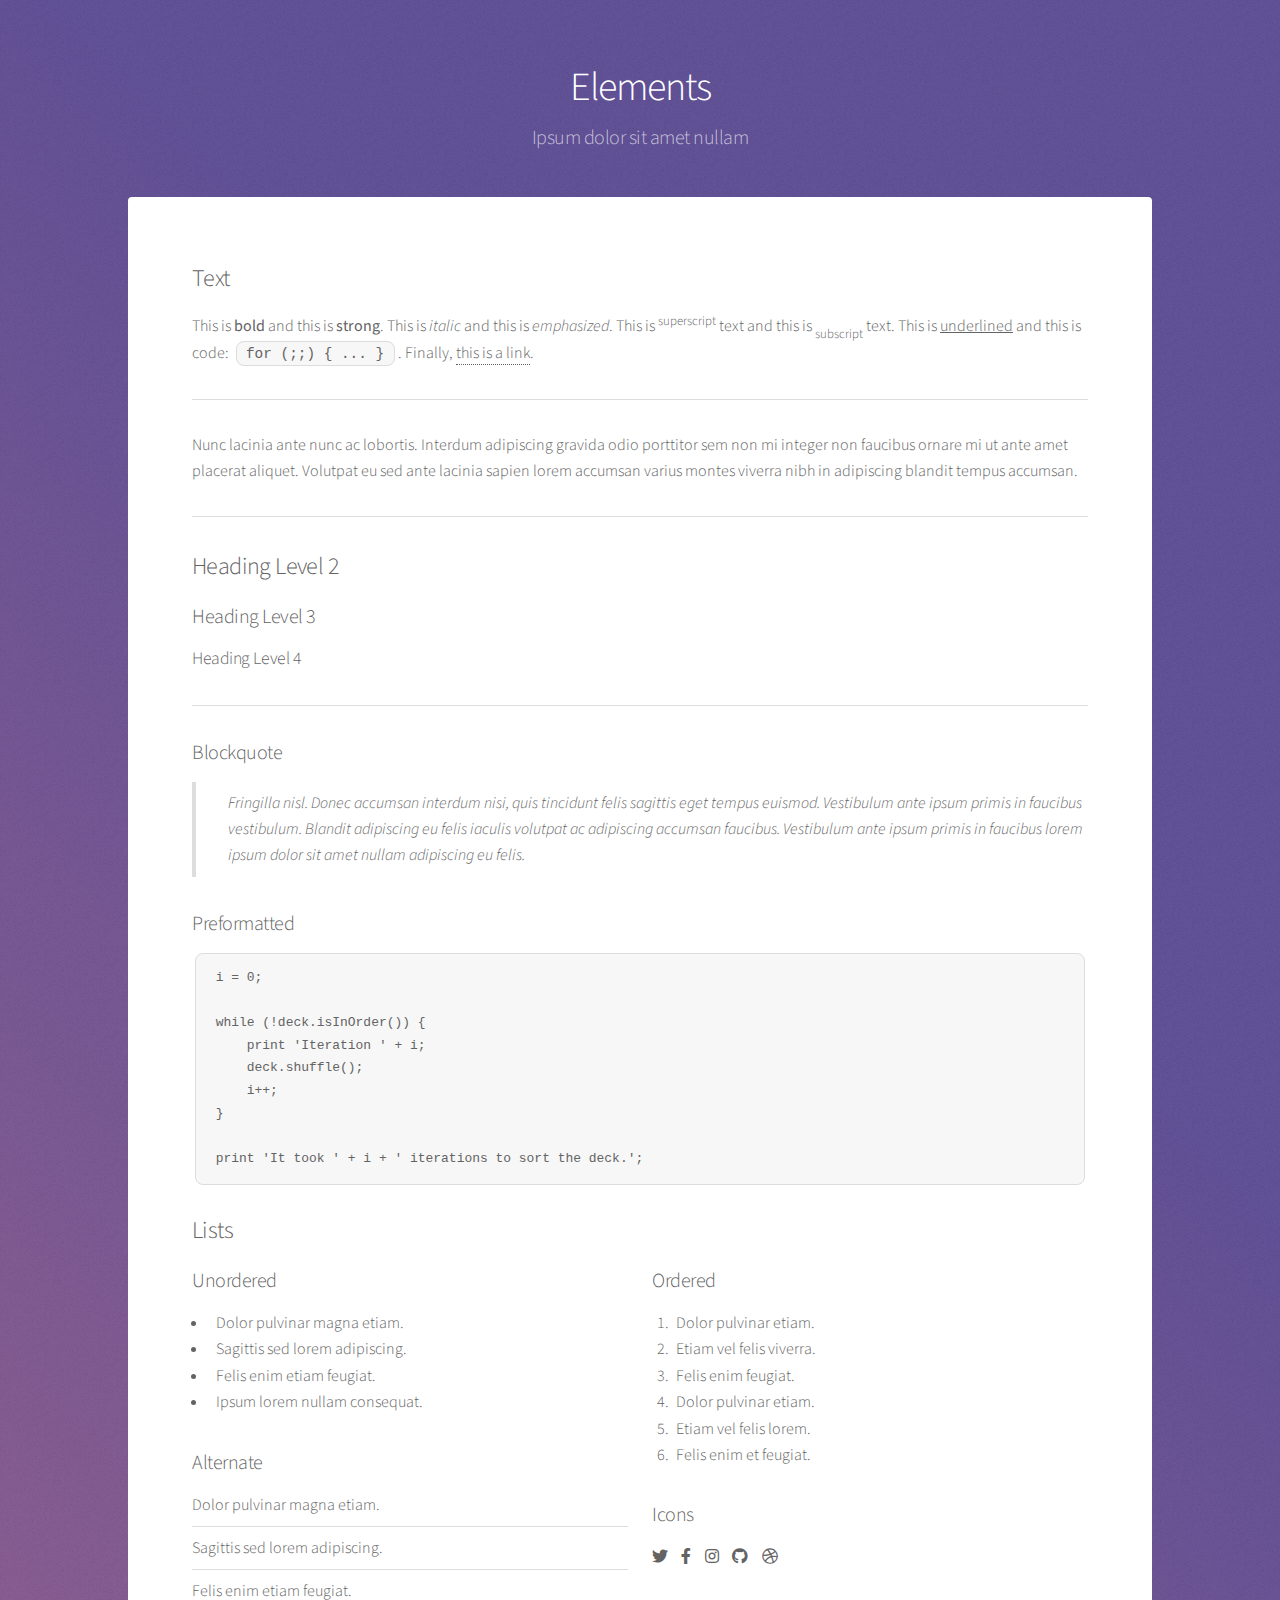
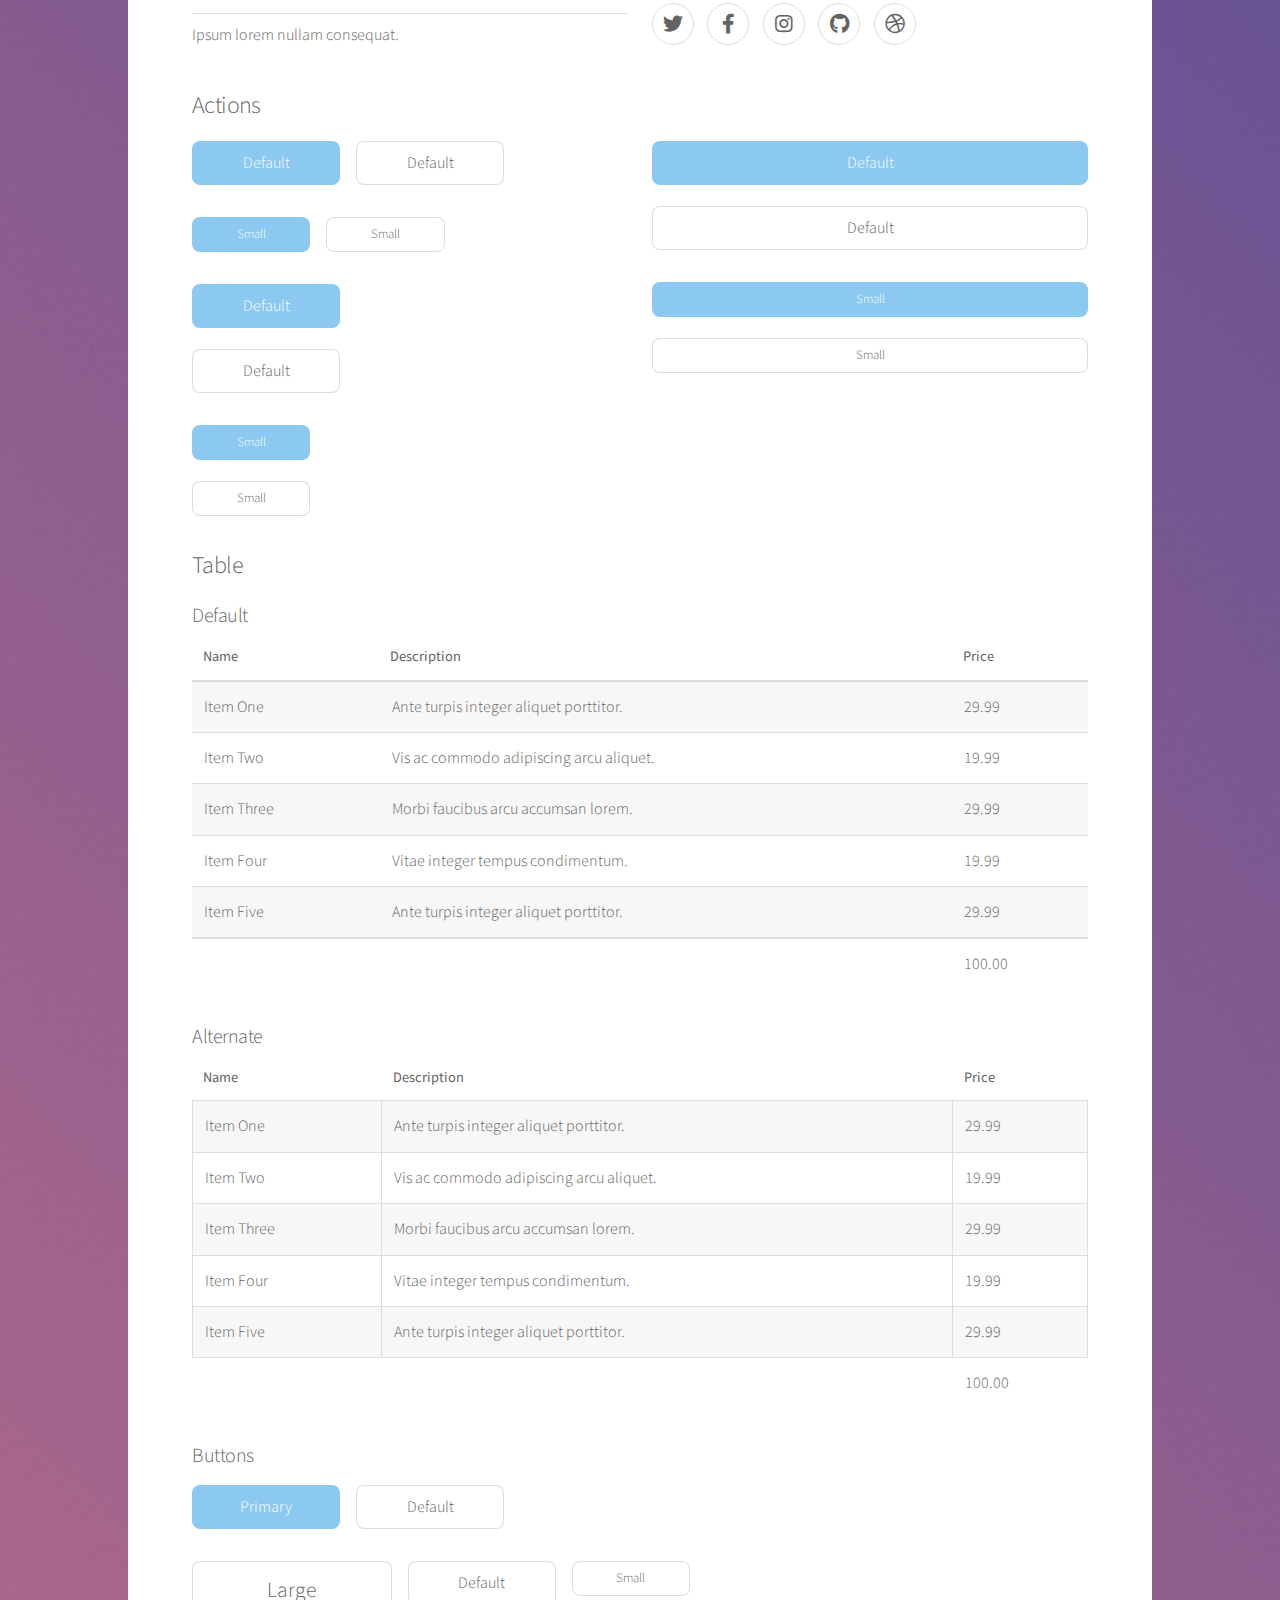
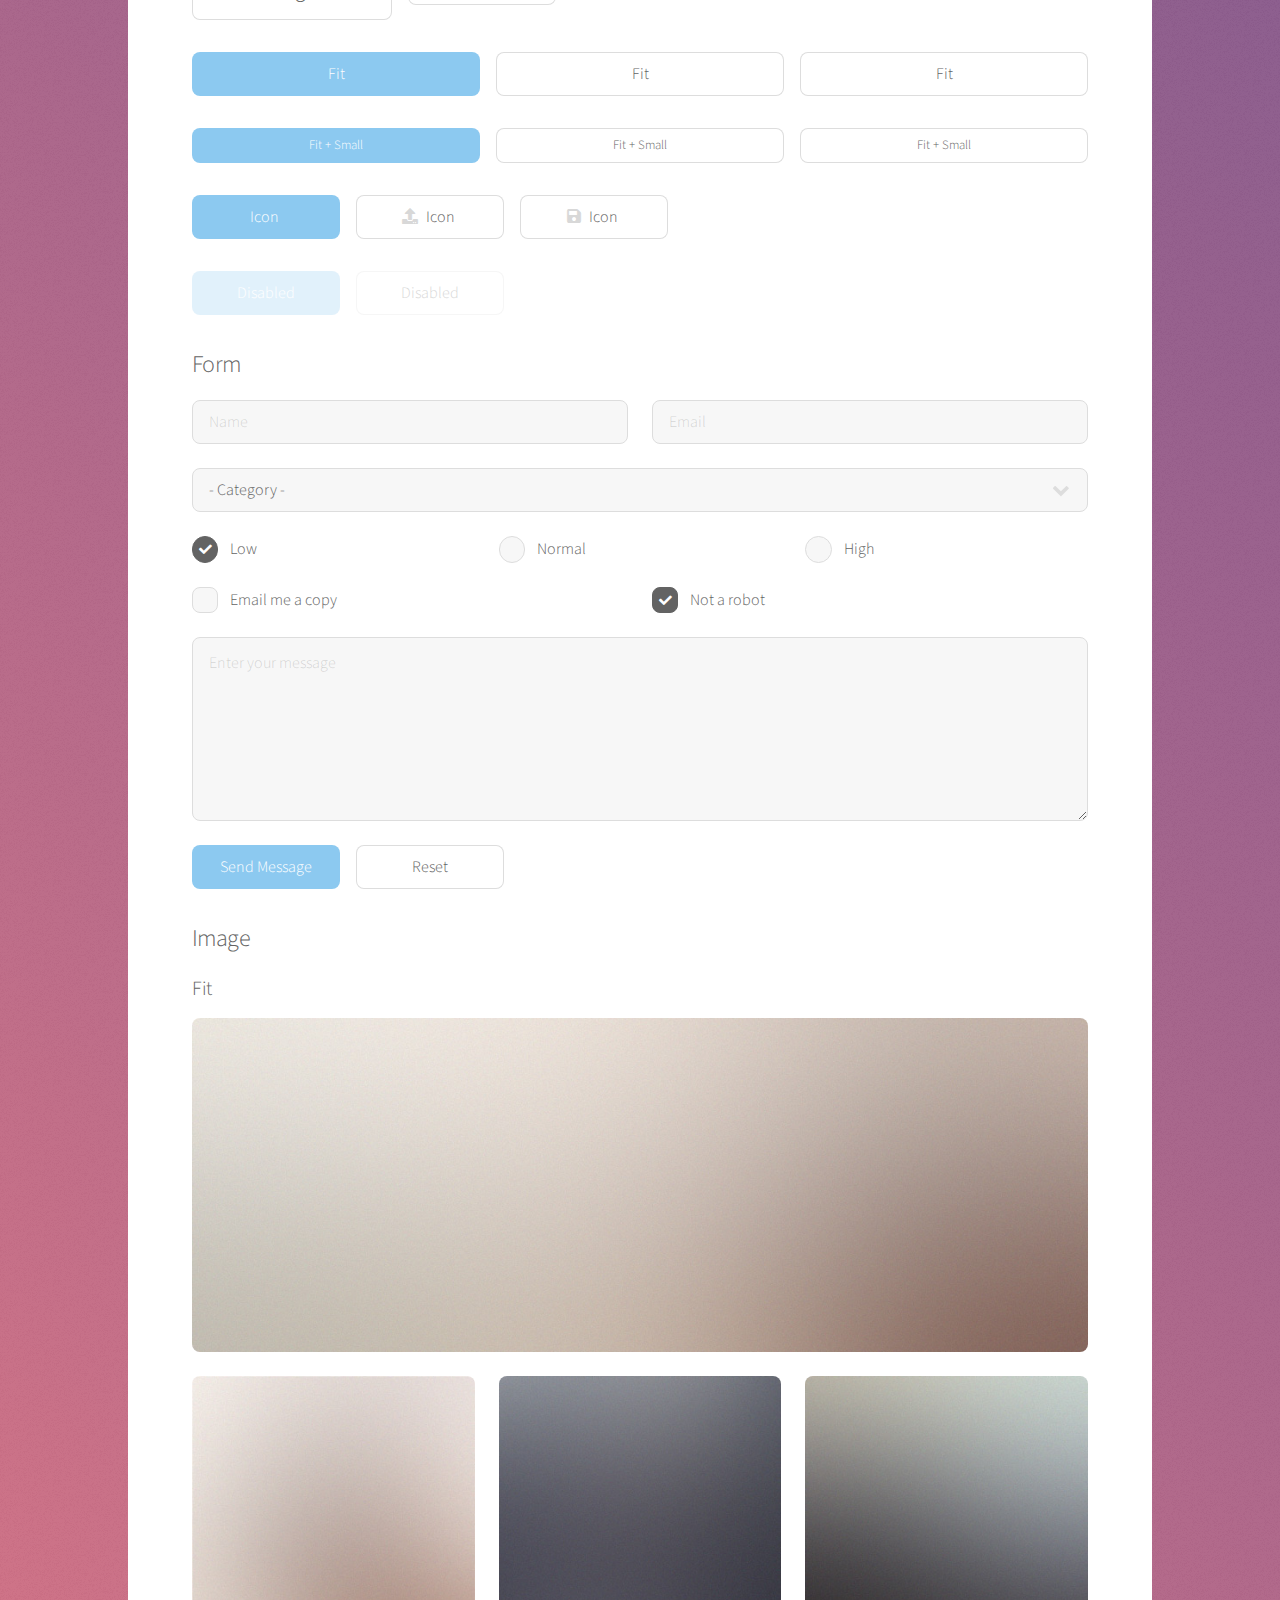
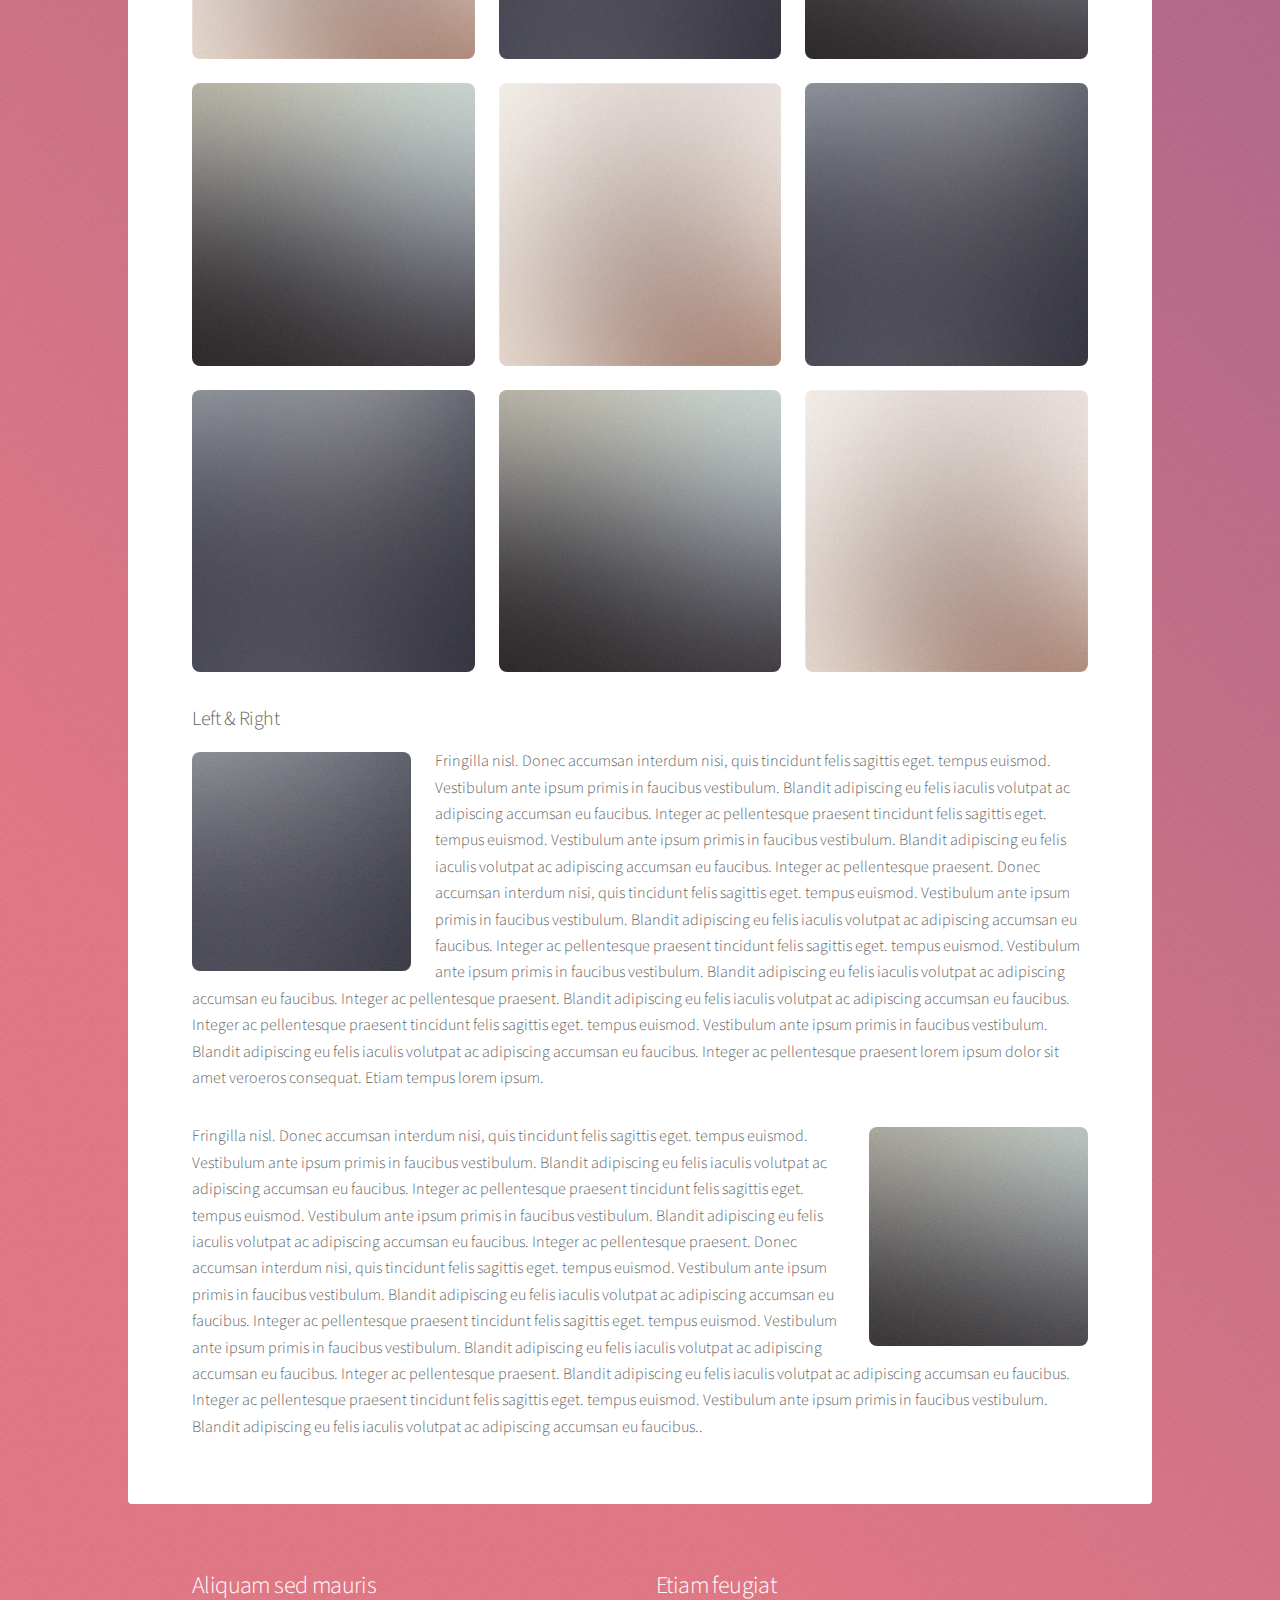
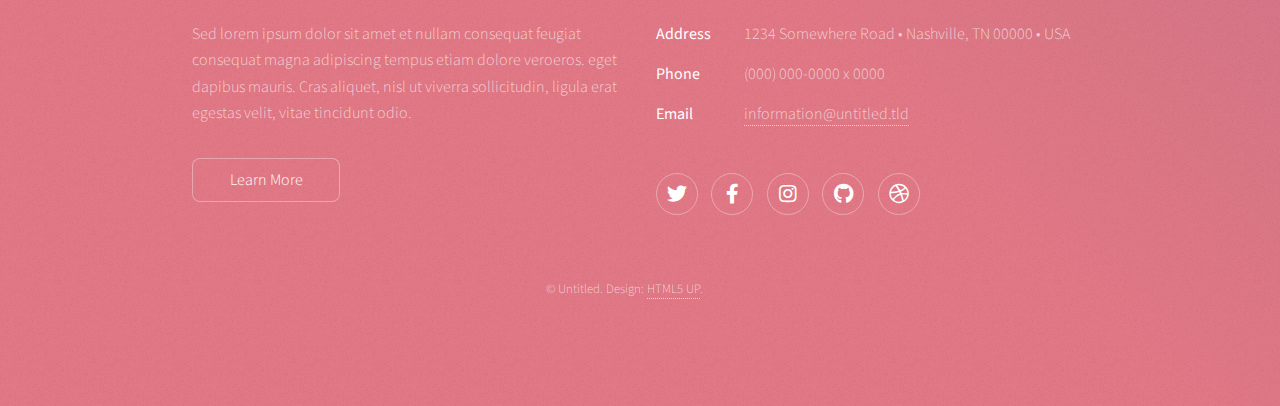
<file: elements.html>
<!DOCTYPE HTML>
<!--
	Stellar by HTML5 UP
	html5up.net | @ajlkn
	Free for personal and commercial use under the CCA 3.0 license (html5up.net/license)
-->
<html>
	<head>
		<title>Elements - Stellar by HTML5 UP</title>
		<meta charset="utf-8" />
		<meta name="viewport" content="width=device-width, initial-scale=1, user-scalable=no" />
		<link rel="stylesheet" href="assets/css/main.css" />
		<noscript><link rel="stylesheet" href="assets/css/noscript.css" /></noscript>
	</head>
	<body class="is-preload">

		<!-- Wrapper -->
			<div id="wrapper">

				<!-- Header -->
					<header id="header">
						<h1>Elements</h1>
						<p>Ipsum dolor sit amet nullam</p>
					</header>

				<!-- Main -->
					<div id="main">

						<!-- Content -->
							<section id="content" class="main">

								<!-- Text -->
									<section>
										<h2>Text</h2>
										<p>This is <b>bold</b> and this is <strong>strong</strong>. This is <i>italic</i> and this is <em>emphasized</em>.
										This is <sup>superscript</sup> text and this is <sub>subscript</sub> text.
										This is <u>underlined</u> and this is code: <code>for (;;) { ... }</code>. Finally, <a href="#">this is a link</a>.</p>
										<hr />
										<p>Nunc lacinia ante nunc ac lobortis. Interdum adipiscing gravida odio porttitor sem non mi integer non faucibus ornare mi ut ante amet placerat aliquet. Volutpat eu sed ante lacinia sapien lorem accumsan varius montes viverra nibh in adipiscing blandit tempus accumsan.</p>
										<hr />
										<h2>Heading Level 2</h2>
										<h3>Heading Level 3</h3>
										<h4>Heading Level 4</h4>
										<hr />
										<h3>Blockquote</h3>
										<blockquote>Fringilla nisl. Donec accumsan interdum nisi, quis tincidunt felis sagittis eget tempus euismod. Vestibulum ante ipsum primis in faucibus vestibulum. Blandit adipiscing eu felis iaculis volutpat ac adipiscing accumsan faucibus. Vestibulum ante ipsum primis in faucibus lorem ipsum dolor sit amet nullam adipiscing eu felis.</blockquote>
										<h3>Preformatted</h3>
										<pre><code>i = 0;

while (!deck.isInOrder()) {
    print 'Iteration ' + i;
    deck.shuffle();
    i++;
}

print 'It took ' + i + ' iterations to sort the deck.';</code></pre>
									</section>

								<!-- Lists -->
									<section>
										<h2>Lists</h2>
										<div class="row">
											<div class="col-6 col-12-medium">
												<h3>Unordered</h3>
												<ul>
													<li>Dolor pulvinar magna etiam.</li>
													<li>Sagittis sed lorem adipiscing.</li>
													<li>Felis enim etiam feugiat.</li>
													<li>Ipsum lorem nullam consequat.</li>
												</ul>
												<h3>Alternate</h3>
												<ul class="alt">
													<li>Dolor pulvinar magna etiam.</li>
													<li>Sagittis sed lorem adipiscing.</li>
													<li>Felis enim etiam feugiat.</li>
													<li>Ipsum lorem nullam consequat.</li>
												</ul>
											</div>
											<div class="col-6 col-12-medium">
												<h3>Ordered</h3>
												<ol>
													<li>Dolor pulvinar etiam.</li>
													<li>Etiam vel felis viverra.</li>
													<li>Felis enim feugiat.</li>
													<li>Dolor pulvinar etiam.</li>
													<li>Etiam vel felis lorem.</li>
													<li>Felis enim et feugiat.</li>
												</ol>
												<h3>Icons</h3>
												<ul class="icons">
													<li><a href="#" class="icon brands fa-twitter"><span class="label">Twitter</span></a></li>
													<li><a href="#" class="icon brands fa-facebook-f"><span class="label">Facebook</span></a></li>
													<li><a href="#" class="icon brands fa-instagram"><span class="label">Instagram</span></a></li>
													<li><a href="#" class="icon brands fa-github"><span class="label">GitHub</span></a></li>
													<li><a href="#" class="icon brands fa-dribbble"><span class="label">Dribbble</span></a></li>
												</ul>
												<ul class="icons">
													<li><a href="#" class="icon brands alt fa-twitter"><span class="label">Twitter</span></a></li>
													<li><a href="#" class="icon brands alt fa-facebook-f"><span class="label">Facebook</span></a></li>
													<li><a href="#" class="icon brands alt fa-instagram"><span class="label">Instagram</span></a></li>
													<li><a href="#" class="icon brands alt fa-github"><span class="label">GitHub</span></a></li>
													<li><a href="#" class="icon brands alt fa-dribbble"><span class="label">Dribbble</span></a></li>
												</ul>
											</div>
										</div>
										<h2>Actions</h2>
										<div class="row">
											<div class="col-6 col-12-medium">
												<ul class="actions">
													<li><a href="#" class="button primary">Default</a></li>
													<li><a href="#" class="button">Default</a></li>
												</ul>
												<ul class="actions small">
													<li><a href="#" class="button primary small">Small</a></li>
													<li><a href="#" class="button small">Small</a></li>
												</ul>
												<ul class="actions stacked">
													<li><a href="#" class="button primary">Default</a></li>
													<li><a href="#" class="button">Default</a></li>
												</ul>
												<ul class="actions stacked">
													<li><a href="#" class="button primary small">Small</a></li>
													<li><a href="#" class="button small">Small</a></li>
												</ul>
											</div>
											<div class="col-6 col-12-medium">
												<ul class="actions stacked">
													<li><a href="#" class="button primary fit">Default</a></li>
													<li><a href="#" class="button fit">Default</a></li>
												</ul>
												<ul class="actions stacked">
													<li><a href="#" class="button primary small fit">Small</a></li>
													<li><a href="#" class="button small fit">Small</a></li>
												</ul>
											</div>
										</div>
									</section>

								<!-- Table -->
									<section>
										<h2>Table</h2>
										<h3>Default</h3>
										<div class="table-wrapper">
											<table>
												<thead>
													<tr>
														<th>Name</th>
														<th>Description</th>
														<th>Price</th>
													</tr>
												</thead>
												<tbody>
													<tr>
														<td>Item One</td>
														<td>Ante turpis integer aliquet porttitor.</td>
														<td>29.99</td>
													</tr>
													<tr>
														<td>Item Two</td>
														<td>Vis ac commodo adipiscing arcu aliquet.</td>
														<td>19.99</td>
													</tr>
													<tr>
														<td>Item Three</td>
														<td> Morbi faucibus arcu accumsan lorem.</td>
														<td>29.99</td>
													</tr>
													<tr>
														<td>Item Four</td>
														<td>Vitae integer tempus condimentum.</td>
														<td>19.99</td>
													</tr>
													<tr>
														<td>Item Five</td>
														<td>Ante turpis integer aliquet porttitor.</td>
														<td>29.99</td>
													</tr>
												</tbody>
												<tfoot>
													<tr>
														<td colspan="2"></td>
														<td>100.00</td>
													</tr>
												</tfoot>
											</table>
										</div>

										<h3>Alternate</h3>
										<div class="table-wrapper">
											<table class="alt">
												<thead>
													<tr>
														<th>Name</th>
														<th>Description</th>
														<th>Price</th>
													</tr>
												</thead>
												<tbody>
													<tr>
														<td>Item One</td>
														<td>Ante turpis integer aliquet porttitor.</td>
														<td>29.99</td>
													</tr>
													<tr>
														<td>Item Two</td>
														<td>Vis ac commodo adipiscing arcu aliquet.</td>
														<td>19.99</td>
													</tr>
													<tr>
														<td>Item Three</td>
														<td> Morbi faucibus arcu accumsan lorem.</td>
														<td>29.99</td>
													</tr>
													<tr>
														<td>Item Four</td>
														<td>Vitae integer tempus condimentum.</td>
														<td>19.99</td>
													</tr>
													<tr>
														<td>Item Five</td>
														<td>Ante turpis integer aliquet porttitor.</td>
														<td>29.99</td>
													</tr>
												</tbody>
												<tfoot>
													<tr>
														<td colspan="2"></td>
														<td>100.00</td>
													</tr>
												</tfoot>
											</table>
										</div>
									</section>

								<!-- Buttons -->
									<section>
										<h3>Buttons</h3>
										<ul class="actions">
											<li><a href="#" class="button primary">Primary</a></li>
											<li><a href="#" class="button">Default</a></li>
										</ul>
										<ul class="actions">
											<li><a href="#" class="button large">Large</a></li>
											<li><a href="#" class="button">Default</a></li>
											<li><a href="#" class="button small">Small</a></li>
										</ul>
										<ul class="actions fit">
											<li><a href="#" class="button primary fit">Fit</a></li>
											<li><a href="#" class="button fit">Fit</a></li>
											<li><a href="#" class="button fit">Fit</a></li>
										</ul>
										<ul class="actions fit small">
											<li><a href="#" class="button primary fit small">Fit + Small</a></li>
											<li><a href="#" class="button fit small">Fit + Small</a></li>
											<li><a href="#" class="button fit small">Fit + Small</a></li>
										</ul>
										<ul class="actions">
											<li><a href="#" class="button primary icon solidfa-download">Icon</a></li>
											<li><a href="#" class="button icon solid fa-upload">Icon</a></li>
											<li><a href="#" class="button icon solid fa-save">Icon</a></li>
										</ul>
										<ul class="actions">
											<li><span class="button primary disabled">Disabled</span></li>
											<li><span class="button disabled">Disabled</span></li>
										</ul>
									</section>

								<!-- Form -->
									<section>
										<h2>Form</h2>
										<form method="post" action="#">
											<div class="row gtr-uniform">
												<div class="col-6 col-12-xsmall">
													<input type="text" name="demo-name" id="demo-name" value="" placeholder="Name" />
												</div>
												<div class="col-6 col-12-xsmall">
													<input type="email" name="demo-email" id="demo-email" value="" placeholder="Email" />
												</div>
												<div class="col-12">
													<select name="demo-category" id="demo-category">
														<option value="">- Category -</option>
														<option value="1">Manufacturing</option>
														<option value="1">Shipping</option>
														<option value="1">Administration</option>
														<option value="1">Human Resources</option>
													</select>
												</div>
												<div class="col-4 col-12-small">
													<input type="radio" id="demo-priority-low" name="demo-priority" checked>
													<label for="demo-priority-low">Low</label>
												</div>
												<div class="col-4 col-12-small">
													<input type="radio" id="demo-priority-normal" name="demo-priority">
													<label for="demo-priority-normal">Normal</label>
												</div>
												<div class="col-4 col-12-small">
													<input type="radio" id="demo-priority-high" name="demo-priority">
													<label for="demo-priority-high">High</label>
												</div>
												<div class="col-6 col-12-small">
													<input type="checkbox" id="demo-copy" name="demo-copy">
													<label for="demo-copy">Email me a copy</label>
												</div>
												<div class="col-6 col-12-small">
													<input type="checkbox" id="demo-human" name="demo-human" checked>
													<label for="demo-human">Not a robot</label>
												</div>
												<div class="col-12">
													<textarea name="demo-message" id="demo-message" placeholder="Enter your message" rows="6"></textarea>
												</div>
												<div class="col-12">
													<ul class="actions">
														<li><input type="submit" value="Send Message" class="primary" /></li>
														<li><input type="reset" value="Reset" /></li>
													</ul>
												</div>
											</div>
										</form>
									</section>

								<!-- Image -->
									<section>
										<h2>Image</h2>
										<h3>Fit</h3>
										<div class="box alt">
											<div class="row gtr-uniform">
												<div class="col-12"><span class="image fit"><img src="images/pic04.jpg" alt="" /></span></div>
												<div class="col-4"><span class="image fit"><img src="images/pic01.jpg" alt="" /></span></div>
												<div class="col-4"><span class="image fit"><img src="images/pic02.jpg" alt="" /></span></div>
												<div class="col-4"><span class="image fit"><img src="images/pic03.jpg" alt="" /></span></div>
												<div class="col-4"><span class="image fit"><img src="images/pic03.jpg" alt="" /></span></div>
												<div class="col-4"><span class="image fit"><img src="images/pic01.jpg" alt="" /></span></div>
												<div class="col-4"><span class="image fit"><img src="images/pic02.jpg" alt="" /></span></div>
												<div class="col-4"><span class="image fit"><img src="images/pic02.jpg" alt="" /></span></div>
												<div class="col-4"><span class="image fit"><img src="images/pic03.jpg" alt="" /></span></div>
												<div class="col-4"><span class="image fit"><img src="images/pic01.jpg" alt="" /></span></div>
											</div>
										</div>
										<h3>Left &amp; Right</h3>
										<p><span class="image left"><img src="images/pic05.jpg" alt="" /></span>Fringilla nisl. Donec accumsan interdum nisi, quis tincidunt felis sagittis eget. tempus euismod. Vestibulum ante ipsum primis in faucibus vestibulum. Blandit adipiscing eu felis iaculis volutpat ac adipiscing accumsan eu faucibus. Integer ac pellentesque praesent tincidunt felis sagittis eget. tempus euismod. Vestibulum ante ipsum primis in faucibus vestibulum. Blandit adipiscing eu felis iaculis volutpat ac adipiscing accumsan eu faucibus. Integer ac pellentesque praesent. Donec accumsan interdum nisi, quis tincidunt felis sagittis eget. tempus euismod. Vestibulum ante ipsum primis in faucibus vestibulum. Blandit adipiscing eu felis iaculis volutpat ac adipiscing accumsan eu faucibus. Integer ac pellentesque praesent tincidunt felis sagittis eget. tempus euismod. Vestibulum ante ipsum primis in faucibus vestibulum. Blandit adipiscing eu felis iaculis volutpat ac adipiscing accumsan eu faucibus. Integer ac pellentesque praesent. Blandit adipiscing eu felis iaculis volutpat ac adipiscing accumsan eu faucibus. Integer ac pellentesque praesent tincidunt felis sagittis eget. tempus euismod. Vestibulum ante ipsum primis in faucibus vestibulum. Blandit adipiscing eu felis iaculis volutpat ac adipiscing accumsan eu faucibus. Integer ac pellentesque praesent lorem ipsum dolor sit amet veroeros consequat. Etiam tempus lorem ipsum.</p>
										<p><span class="image right"><img src="images/pic06.jpg" alt="" /></span>Fringilla nisl. Donec accumsan interdum nisi, quis tincidunt felis sagittis eget. tempus euismod. Vestibulum ante ipsum primis in faucibus vestibulum. Blandit adipiscing eu felis iaculis volutpat ac adipiscing accumsan eu faucibus. Integer ac pellentesque praesent tincidunt felis sagittis eget. tempus euismod. Vestibulum ante ipsum primis in faucibus vestibulum. Blandit adipiscing eu felis iaculis volutpat ac adipiscing accumsan eu faucibus. Integer ac pellentesque praesent. Donec accumsan interdum nisi, quis tincidunt felis sagittis eget. tempus euismod. Vestibulum ante ipsum primis in faucibus vestibulum. Blandit adipiscing eu felis iaculis volutpat ac adipiscing accumsan eu faucibus. Integer ac pellentesque praesent tincidunt felis sagittis eget. tempus euismod. Vestibulum ante ipsum primis in faucibus vestibulum. Blandit adipiscing eu felis iaculis volutpat ac adipiscing accumsan eu faucibus. Integer ac pellentesque praesent. Blandit adipiscing eu felis iaculis volutpat ac adipiscing accumsan eu faucibus. Integer ac pellentesque praesent tincidunt felis sagittis eget. tempus euismod. Vestibulum ante ipsum primis in faucibus vestibulum. Blandit adipiscing eu felis iaculis volutpat ac adipiscing accumsan eu faucibus..</p>
									</section>

							</section>

					</div>

				<!-- Footer -->
					<footer id="footer">
						<section>
							<h2>Aliquam sed mauris</h2>
							<p>Sed lorem ipsum dolor sit amet et nullam consequat feugiat consequat magna adipiscing tempus etiam dolore veroeros. eget dapibus mauris. Cras aliquet, nisl ut viverra sollicitudin, ligula erat egestas velit, vitae tincidunt odio.</p>
							<ul class="actions">
								<li><a href="#" class="button">Learn More</a></li>
							</ul>
						</section>
						<section>
							<h2>Etiam feugiat</h2>
							<dl class="alt">
								<dt>Address</dt>
								<dd>1234 Somewhere Road &bull; Nashville, TN 00000 &bull; USA</dd>
								<dt>Phone</dt>
								<dd>(000) 000-0000 x 0000</dd>
								<dt>Email</dt>
								<dd><a href="#">information@untitled.tld</a></dd>
							</dl>
							<ul class="icons">
								<li><a href="#" class="icon brands fa-twitter alt"><span class="label">Twitter</span></a></li>
								<li><a href="#" class="icon brands fa-facebook-f alt"><span class="label">Facebook</span></a></li>
								<li><a href="#" class="icon brands fa-instagram alt"><span class="label">Instagram</span></a></li>
								<li><a href="#" class="icon brands fa-github alt"><span class="label">GitHub</span></a></li>
								<li><a href="#" class="icon brands fa-dribbble alt"><span class="label">Dribbble</span></a></li>
							</ul>
						</section>
						<p class="copyright">&copy; Untitled. Design: <a href="https://html5up.net">HTML5 UP</a>.</p>
					</footer>

			</div>

		<!-- Scripts -->
			<script src="assets/js/jquery.min.js"></script>
			<script src="assets/js/jquery.scrollex.min.js"></script>
			<script src="assets/js/jquery.scrolly.min.js"></script>
			<script src="assets/js/browser.min.js"></script>
			<script src="assets/js/breakpoints.min.js"></script>
			<script src="assets/js/util.js"></script>
			<script src="assets/js/main.js"></script>

	</body>
</html>
</file>
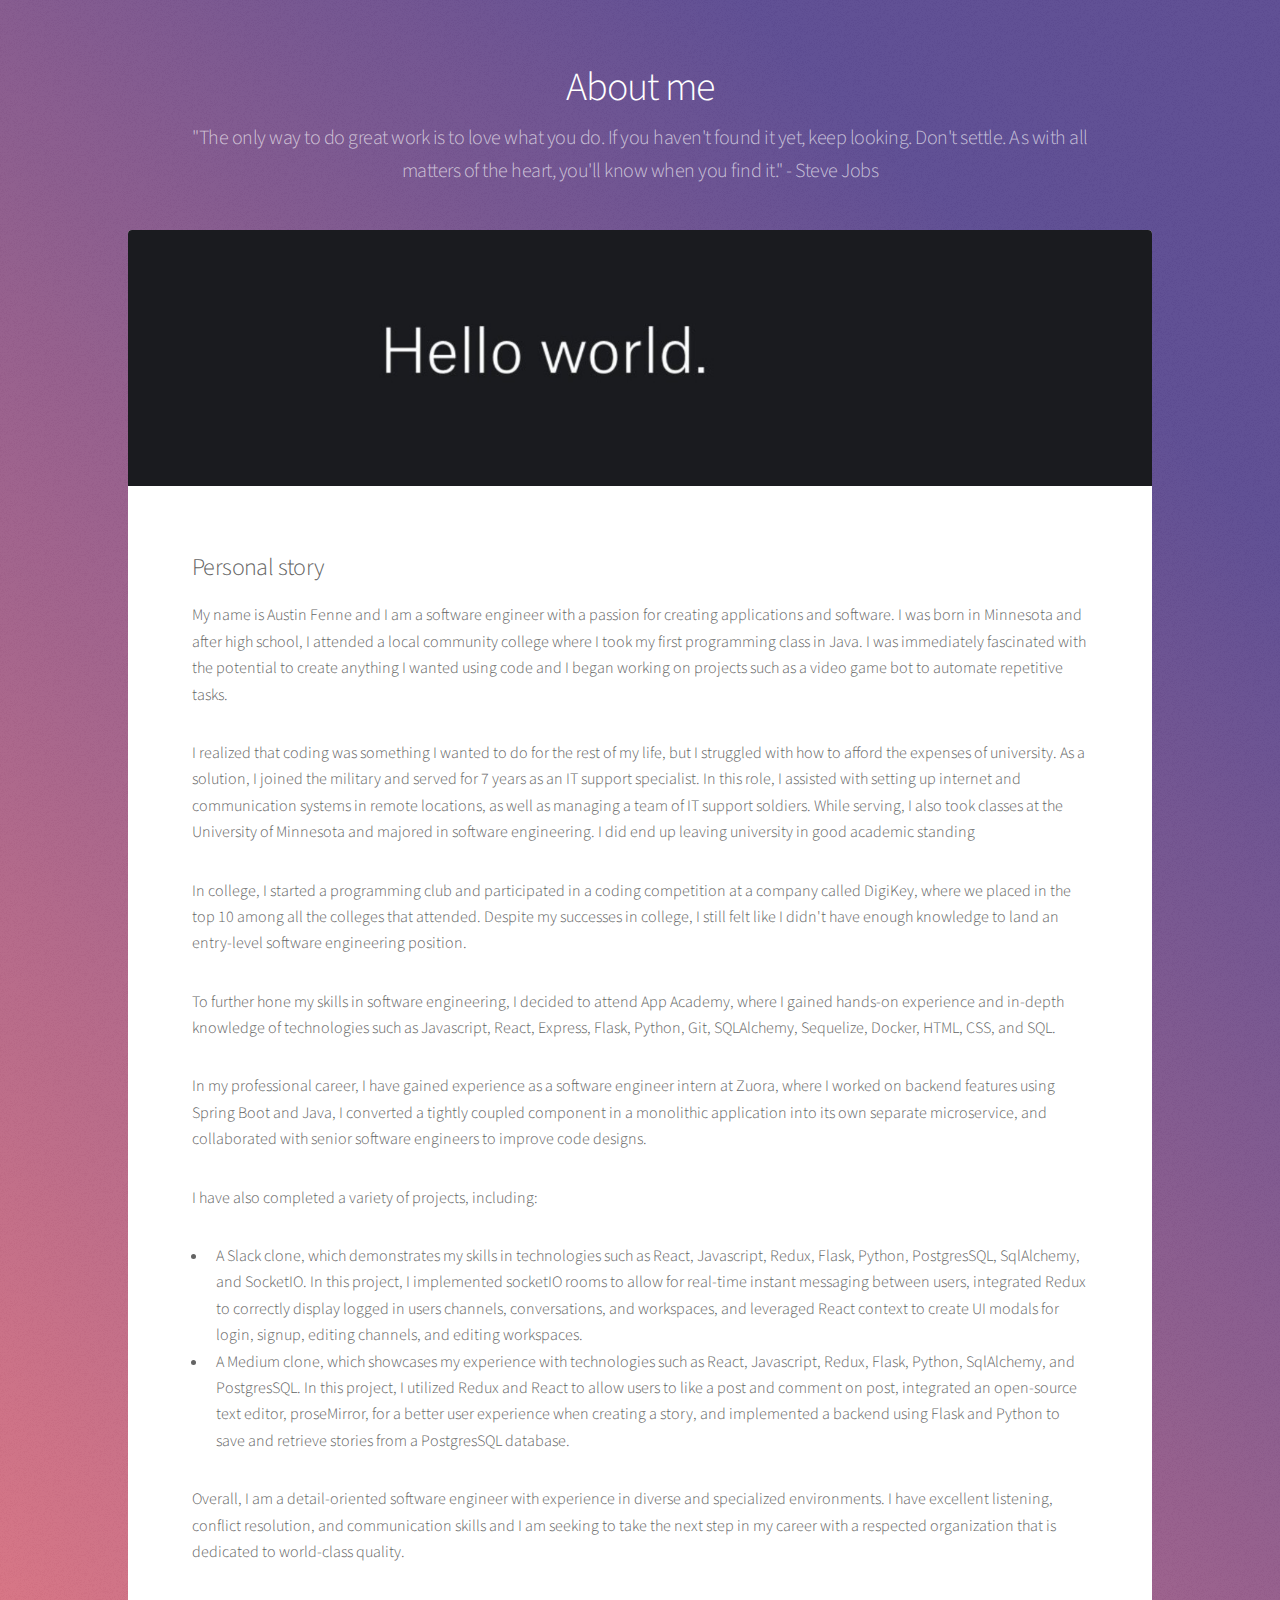
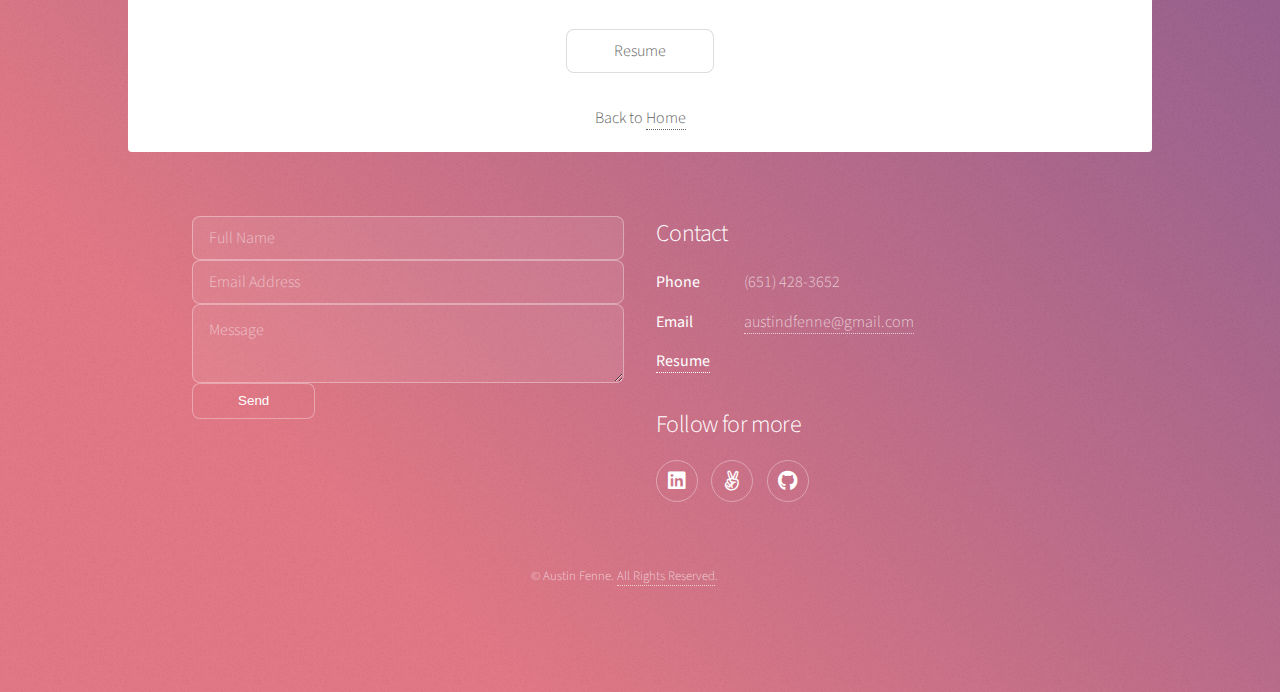
<file: generic.html>
<!DOCTYPE HTML>
<!--
	Stellar by HTML5 UP
	html5up.net | @ajlkn
	Free for personal and commercial use under the CCA 3.0 license (html5up.net/license)
-->
<html>
	<head>
		<title>Generic - Stellar by HTML5 UP</title>
		<meta charset="utf-8" />
		<meta name="viewport" content="width=device-width, initial-scale=1, user-scalable=no" />
		<link rel="stylesheet" href="assets/css/main.css" />
		<noscript><link rel="stylesheet" href="assets/css/noscript.css" /></noscript>
	</head>
	<body class="is-preload">

		<!-- Wrapper -->
			<div id="wrapper">

				<!-- Header -->
					<header id="header">
						<h1>About me</h1>
						<p>"The only way to do great work is to love what you do. If you haven't found it yet, keep looking. Don't settle. As with all matters of the heart, you'll know when you find it." - Steve Jobs</p>
					</header>

				<!-- Main -->
					<div id="main">

						<!-- Content -->
							<section id="content" class="main">
								<span class="image main"><img src="images/banner.jpg" alt="" /></span>
								<h2>Personal story</h2>
								<p>My name is Austin Fenne and I am a software engineer with a passion for creating applications and software. I was born in Minnesota and after high school, I attended a local community college where I took my first programming class in Java. I was immediately fascinated with the potential to create anything I wanted using code and I began working on projects such as a video game bot to automate repetitive tasks.</p>
								<p>I realized that coding was something I wanted to do for the rest of my life, but I struggled with how to afford the expenses of university. As a solution, I joined the military and served for 7 years as an IT support specialist. In this role, I assisted with setting up internet and communication systems in remote locations, as well as managing a team of IT support soldiers. While serving, I also took classes at the University of Minnesota and majored in software engineering. I did end up leaving university in good academic standing</p>
								<p>In college, I started a programming club and participated in a coding competition at a company called DigiKey, where we placed in the top 10 among all the colleges that attended. Despite my successes in college, I still felt like I didn't have enough knowledge to land an entry-level software engineering position.</p>
<p>To further hone my skills in software engineering, I decided to attend App Academy, where I gained hands-on experience and in-depth knowledge of technologies such as Javascript, React, Express, Flask, Python, Git, SQLAlchemy, Sequelize, Docker, HTML, CSS, and SQL.</p>
								<p>In my professional career, I have gained experience as a software engineer intern at Zuora, where I worked on backend features using Spring Boot and Java, I converted a tightly coupled component in a monolithic application into its own separate microservice, and collaborated with senior software engineers to improve code designs.</p>

								<p>I have also completed a variety of projects, including:
<ul>
<li>A Slack clone, which demonstrates my skills in technologies such as React, Javascript, Redux, Flask, Python, PostgresSQL, SqlAlchemy, and SocketIO. In this project, I implemented socketIO rooms to allow for real-time instant messaging between users, integrated Redux to correctly display logged in users channels, conversations, and workspaces, and leveraged React context to create UI modals for login, signup, editing channels, and editing workspaces.</li>

<li>A Medium clone, which showcases my experience with technologies such as React, Javascript, Redux, Flask, Python, SqlAlchemy, and PostgresSQL. In this project, I utilized Redux and React to allow users to like a post and comment on post, integrated an open-source text editor, proseMirror, for a better user experience when creating a story, and implemented a backend using Flask and Python to save and retrieve stories from a PostgresSQL database.</li></ul></p>
						<p>Overall, I am a detail-oriented software engineer with experience in diverse and specialized environments. I have excellent listening, conflict resolution, and communication skills and I am seeking to take the next step in my career with a respected organization that is dedicated to world-class quality.</p>
</section>
							<ul class="actions special">
								<li><a href="https://docs.google.com/document/d/11WSqOuj0mVRzB9gv6suuiPKbXvnMJlWBUOl3BDwsZEA/edit?usp=sharing" class="button">Resume</a></li>
						    </ul>

							<div style="text-align: center; padding-bottom: 20px;">Back to <a href="/index.html">Home</a></div>

					</div>

				<!-- Footer -->
					<footer id="footer">
						<section>
							<form class="email-form" action="https://formsubmit.co/austindfenne@gmail.com" method="POST">
                                <input type="text" name="name" placeholder="Full Name" required>
                                <input type="email" name="email" placeholder="Email Address" required>
                                <textarea type="text" name="message" placeholder="Message" required></textarea>
                                <button type="submit" title="This is the fun part">Send</button>
                            </form>
						</section>
						<section>
							<h2>Contact</h2>
							<dl class="alt">
								<dt>Phone</dt>
								<dd>(651) 428-3652</dd>
								<dt>Email</dt>
								<dd><a href="mailto:austindfenne@gmail.com">austindfenne@gmail.com</a></dd>
								<dt><a href="https://docs.google.com/document/d/11WSqOuj0mVRzB9gv6suuiPKbXvnMJlWBUOl3BDwsZEA/edit?usp=sharing">Resume</a></dt>
							</dl>
							<h2>Follow for more</h2>
							<ul class="icons">
								<li><a href="https://www.linkedin.com/in/austin-fenne/" class="icon brands fa-linkedin alt"><span class="label">LinkedIn</span></a></li>
								<li><a href="https://angel.co/u/austin-fenne-1" class="icon brands fa-angellist alt"><span class="label">AngelList</span></a></li>
								<li><a href="https://github.com/FenneAustin" class="icon brands fa-github alt"><span class="label">GitHub</span></a></li>
							</ul>
						</section>
						<p class="copyright">&copy; Austin Fenne. <a href="https://html5up.net">All Rights Reserved</a>.</p>
					</footer>

			</div>

		<!-- Scripts -->
			<script src="assets/js/jquery.min.js"></script>
			<script src="assets/js/jquery.scrollex.min.js"></script>
			<script src="assets/js/jquery.scrolly.min.js"></script>
			<script src="assets/js/browser.min.js"></script>
			<script src="assets/js/breakpoints.min.js"></script>
			<script src="assets/js/util.js"></script>
			<script src="assets/js/main.js"></script>

	</body>
</html>
</file>
<file: assets/css/noscript.css>
/*
	Stellar by HTML5 UP
	html5up.net | @ajlkn
	Free for personal and commercial use under the CCA 3.0 license (html5up.net/license)
*/

/* Header */

	body.is-preload #header.alt > * {
		opacity: 1;
	}

	body.is-preload #header.alt .logo {
		-moz-transform: none;
		-webkit-transform: none;
		-ms-transform: none;
		transform: none;
	}
</file>
<file: assets/css/main.css>
@import url(fontawesome-all.min.css);
@import 'https://fonts.googleapis.com/css?family=Source+Sans+Pro:300,400';

/*
	Stellar by HTML5 UP
	html5up.net | @ajlkn
	Free for personal and commercial use under the CCA 3.0 license (html5up.net/license)
*/

html, body, div, span, applet, object,
iframe, h1, h2, h3, h4, h5, h6, p, blockquote,
pre, a, abbr, acronym, address, big, cite,
code, del, dfn, em, img, ins, kbd, q, s, samp,
small, strike, strong, sub, sup, tt, var, b,
u, i, center, dl, dt, dd, ol, ul, li, fieldset,
form, label, legend, table, caption, tbody,
tfoot, thead, tr, th, td, article, aside,
canvas, details, embed, figure, figcaption,
footer, header, hgroup, menu, nav, output, ruby,
section, summary, time, mark, audio, video {
	margin: 0;
	padding: 0;
	border: 0;
	font-size: 100%;
	font: inherit;
	vertical-align: baseline;}

article, aside, details, figcaption, figure,
footer, header, hgroup, menu, nav, section {
	display: block;}

body {
	line-height: 1;
}

ol, ul {
	list-style: none;
}

blockquote, q {
	quotes: none;
}

	blockquote:before, blockquote:after, q:before, q:after {
		content: '';
		content: none;
	}

table {
	border-collapse: collapse;
	border-spacing: 0;
}

body {
	-webkit-text-size-adjust: none;
}

mark {
	background-color: transparent;
	color: inherit;
}

input::-moz-focus-inner {
	border: 0;
	padding: 0;
}

input, select, textarea {
	-moz-appearance: none;
	-webkit-appearance: none;
	-ms-appearance: none;
	appearance: none;
}

/* Basic */

	@-ms-viewport {
		width: device-width;
	}

	body {
		-ms-overflow-style: scrollbar;
	}

	@media screen and (max-width: 480px) {

		html, body {
			min-width: 320px;
		}

	}

	html {
		box-sizing: border-box;
	}

	*, *:before, *:after {
		box-sizing: inherit;
	}

	body {
		background-color: #935d8c;
		background-image: url("images/overlay.png"), -moz-linear-gradient(45deg, #e37682 15%, #5f4d93 85%);
		background-image: url("images/overlay.png"), -webkit-linear-gradient(45deg, #e37682 15%, #5f4d93 85%);
		background-image: url("images/overlay.png"), -ms-linear-gradient(45deg, #e37682 15%, #5f4d93 85%);
		background-image: url("images/overlay.png"), linear-gradient(45deg, #e37682 15%, #5f4d93 85%);
	}

		body.is-preload *, body.is-preload *:before, body.is-preload *:after {
			-moz-animation: none !important;
			-webkit-animation: none !important;
			-ms-animation: none !important;
			animation: none !important;
			-moz-transition: none !important;
			-webkit-transition: none !important;
			-ms-transition: none !important;
			transition: none !important;
		}

/* Type */

	body {
		background-color: #935d8c;
		color: rgba(255, 255, 255, 0.65);
	}

	body, input, select, textarea {
		font-family: "Source Sans Pro", Helvetica, sans-serif;
		font-size: 17pt;
		font-weight: 300;
		line-height: 1.65;
	}

		@media screen and (max-width: 1680px) {

			body, input, select, textarea {
				font-size: 14pt;
			}

		}

		@media screen and (max-width: 1280px) {

			body, input, select, textarea {
				font-size: 12pt;
			}

		}

		@media screen and (max-width: 360px) {

			body, input, select, textarea {
				font-size: 11pt;
			}

		}

	a {
		-moz-transition: color 0.2s ease, border-bottom 0.2s ease;
		-webkit-transition: color 0.2s ease, border-bottom 0.2s ease;
		-ms-transition: color 0.2s ease, border-bottom 0.2s ease;
		transition: color 0.2s ease, border-bottom 0.2s ease;
		text-decoration: none;
		border-bottom: dotted 1px;
		color: inherit;
	}

		a:hover {
			border-bottom-color: transparent;
		}

	strong, b {
		font-weight: 400;
	}

	em, i {
		font-style: italic;
	}

	p {
		margin: 0 0 2em 0;
	}

		p.content {
			-moz-columns: 20em 2;
			-webkit-columns: 20em 2;
			-ms-columns: 20em 2;
			columns: 20em 2;
			-moz-column-gap: 2em;
			-webkit-column-gap: 2em;
			-ms-column-gap: 2em;
			column-gap: 2em;
			text-align: justify;
		}

	h1, h2, h3, h4, h5, h6 {
		font-weight: 300;
		line-height: 1.5;
		margin: 0 0 0.7em 0;
		letter-spacing: -0.025em;
	}

		h1 a, h2 a, h3 a, h4 a, h5 a, h6 a {
			color: inherit;
			text-decoration: none;
		}

	h1 {
		font-size: 2.5em;
		line-height: 1.2;
	}

	h2 {
		font-size: 1.5em;
	}

	h3 {
		font-size: 1.25em;
	}

	h4 {
		font-size: 1.1em;
	}

	h5 {
		font-size: 0.9em;
	}

	h6 {
		font-size: 0.7em;
	}

	@media screen and (max-width: 736px) {

		h1 {
			font-size: 2em;
		}

	}

	sub {
		font-size: 0.8em;
		position: relative;
		top: 0.5em;
	}

	sup {
		font-size: 0.8em;
		position: relative;
		top: -0.5em;
	}

	blockquote {
		border-left: solid 4px;
		font-style: italic;
		margin: 0 0 2em 0;
		padding: 0.5em 0 0.5em 2em;
	}

	code {
		border-radius: 8px;
		border: solid 1px;
		font-family: "Courier New", monospace;
		font-size: 0.9em;
		margin: 0 0.25em;
		padding: 0.25em 0.65em;
	}

	pre {
		-webkit-overflow-scrolling: touch;
		font-family: "Courier New", monospace;
		font-size: 0.9em;
		margin: 0 0 2em 0;
	}

		pre code {
			display: block;
			line-height: 1.75;
			padding: 1em 1.5em;
			overflow-x: auto;
		}

	hr {
		border: 0;
		border-bottom: solid 1px;
		margin: 2em 0;
	}

		hr.major {
			margin: 3em 0;
		}

	.align-left {
		text-align: left;
	}

	.align-center {
		text-align: center;
	}

	.align-right {
		text-align: right;
	}

	input, select, textarea {
		color: #ffffff;
	}

	a:hover {
		color: #ffffff;
	}

	strong, b {
		color: #ffffff;
	}

	h1, h2, h3, h4, h5, h6 {
		color: #ffffff;
	}

	blockquote {
		border-left-color: rgba(255, 255, 255, 0.35);
	}

	code {
		background: rgba(255, 255, 255, 0.075);
		border-color: rgba(255, 255, 255, 0.35);
	}

	hr {
		border-bottom-color: rgba(255, 255, 255, 0.35);
	}

/* Row */

	.row {
		display: flex;
		flex-wrap: wrap;
		box-sizing: border-box;
		align-items: stretch;
	}

		.row > * {
			box-sizing: border-box;
		}

		.row.gtr-uniform > * > :last-child {
			margin-bottom: 0;
		}

		.row.aln-left {
			justify-content: flex-start;
		}

		.row.aln-center {
			justify-content: center;
		}

		.row.aln-right {
			justify-content: flex-end;
		}

		.row.aln-top {
			align-items: flex-start;
		}

		.row.aln-middle {
			align-items: center;
		}

		.row.aln-bottom {
			align-items: flex-end;
		}

		.row > .imp {
			order: -1;
		}

		.row > .col-1 {
			width: 8.33333%;
		}

		.row > .off-1 {
			margin-left: 8.33333%;
		}

		.row > .col-2 {
			width: 16.66667%;
		}

		.row > .off-2 {
			margin-left: 16.66667%;
		}

		.row > .col-3 {
			width: 25%;
		}

		.row > .off-3 {
			margin-left: 25%;
		}

		.row > .col-4 {
			width: 33.33333%;
		}

		.row > .off-4 {
			margin-left: 33.33333%;
		}

		.row > .col-5 {
			width: 41.66667%;
		}

		.row > .off-5 {
			margin-left: 41.66667%;
		}

		.row > .col-6 {
			width: 50%;
		}

		.row > .off-6 {
			margin-left: 50%;
		}

		.row > .col-7 {
			width: 58.33333%;
		}

		.row > .off-7 {
			margin-left: 58.33333%;
		}

		.row > .col-8 {
			width: 66.66667%;
		}

		.row > .off-8 {
			margin-left: 66.66667%;
		}

		.row > .col-9 {
			width: 75%;
		}

		.row > .off-9 {
			margin-left: 75%;
		}

		.row > .col-10 {
			width: 83.33333%;
		}

		.row > .off-10 {
			margin-left: 83.33333%;
		}

		.row > .col-11 {
			width: 91.66667%;
		}

		.row > .off-11 {
			margin-left: 91.66667%;
		}

		.row > .col-12 {
			width: 100%;
		}

		.row > .off-12 {
			margin-left: 100%;
		}

		.row.gtr-0 {
			margin-top: 0;
			margin-left: 0em;
		}

			.row.gtr-0 > * {
				padding: 0 0 0 0em;
			}

			.row.gtr-0.gtr-uniform {
				margin-top: 0em;
			}

				.row.gtr-0.gtr-uniform > * {
					padding-top: 0em;
				}

		.row.gtr-25 {
			margin-top: 0;
			margin-left: -0.375em;
		}

			.row.gtr-25 > * {
				padding: 0 0 0 0.375em;
			}

			.row.gtr-25.gtr-uniform {
				margin-top: -0.375em;
			}

				.row.gtr-25.gtr-uniform > * {
					padding-top: 0.375em;
				}

		.row.gtr-50 {
			margin-top: 0;
			margin-left: -0.75em;
		}

			.row.gtr-50 > * {
				padding: 0 0 0 0.75em;
			}

			.row.gtr-50.gtr-uniform {
				margin-top: -0.75em;
			}

				.row.gtr-50.gtr-uniform > * {
					padding-top: 0.75em;
				}

		.row {
			margin-top: 0;
			margin-left: -1.5em;
		}

			.row > * {
				padding: 0 0 0 1.5em;
			}

			.row.gtr-uniform {
				margin-top: -1.5em;
			}

				.row.gtr-uniform > * {
					padding-top: 1.5em;
				}

		.row.gtr-150 {
			margin-top: 0;
			margin-left: -2.25em;
		}

			.row.gtr-150 > * {
				padding: 0 0 0 2.25em;
			}

			.row.gtr-150.gtr-uniform {
				margin-top: -2.25em;
			}

				.row.gtr-150.gtr-uniform > * {
					padding-top: 2.25em;
				}

		.row.gtr-200 {
			margin-top: 0;
			margin-left: -3em;
		}

			.row.gtr-200 > * {
				padding: 0 0 0 3em;
			}

			.row.gtr-200.gtr-uniform {
				margin-top: -3em;
			}

				.row.gtr-200.gtr-uniform > * {
					padding-top: 3em;
				}

		@media screen and (max-width: 1680px) {

			.row {
				display: flex;
				flex-wrap: wrap;
				box-sizing: border-box;
				align-items: stretch;
			}

				.row > * {
					box-sizing: border-box;
				}

				.row.gtr-uniform > * > :last-child {
					margin-bottom: 0;
				}

				.row.aln-left {
					justify-content: flex-start;
				}

				.row.aln-center {
					justify-content: center;
				}

				.row.aln-right {
					justify-content: flex-end;
				}

				.row.aln-top {
					align-items: flex-start;
				}

				.row.aln-middle {
					align-items: center;
				}

				.row.aln-bottom {
					align-items: flex-end;
				}

				.row > .imp-xlarge {
					order: -1;
				}

				.row > .col-1-xlarge {
					width: 8.33333%;
				}

				.row > .off-1-xlarge {
					margin-left: 8.33333%;
				}

				.row > .col-2-xlarge {
					width: 16.66667%;
				}

				.row > .off-2-xlarge {
					margin-left: 16.66667%;
				}

				.row > .col-3-xlarge {
					width: 25%;
				}

				.row > .off-3-xlarge {
					margin-left: 25%;
				}

				.row > .col-4-xlarge {
					width: 33.33333%;
				}

				.row > .off-4-xlarge {
					margin-left: 33.33333%;
				}

				.row > .col-5-xlarge {
					width: 41.66667%;
				}

				.row > .off-5-xlarge {
					margin-left: 41.66667%;
				}

				.row > .col-6-xlarge {
					width: 50%;
				}

				.row > .off-6-xlarge {
					margin-left: 50%;
				}

				.row > .col-7-xlarge {
					width: 58.33333%;
				}

				.row > .off-7-xlarge {
					margin-left: 58.33333%;
				}

				.row > .col-8-xlarge {
					width: 66.66667%;
				}

				.row > .off-8-xlarge {
					margin-left: 66.66667%;
				}

				.row > .col-9-xlarge {
					width: 75%;
				}

				.row > .off-9-xlarge {
					margin-left: 75%;
				}

				.row > .col-10-xlarge {
					width: 83.33333%;
				}

				.row > .off-10-xlarge {
					margin-left: 83.33333%;
				}

				.row > .col-11-xlarge {
					width: 91.66667%;
				}

				.row > .off-11-xlarge {
					margin-left: 91.66667%;
				}

				.row > .col-12-xlarge {
					width: 100%;
				}

				.row > .off-12-xlarge {
					margin-left: 100%;
				}

				.row.gtr-0 {
					margin-top: 0;
					margin-left: 0em;
				}

					.row.gtr-0 > * {
						padding: 0 0 0 0em;
					}

					.row.gtr-0.gtr-uniform {
						margin-top: 0em;
					}

						.row.gtr-0.gtr-uniform > * {
							padding-top: 0em;
						}

				.row.gtr-25 {
					margin-top: 0;
					margin-left: -0.375em;
				}

					.row.gtr-25 > * {
						padding: 0 0 0 0.375em;
					}

					.row.gtr-25.gtr-uniform {
						margin-top: -0.375em;
					}

						.row.gtr-25.gtr-uniform > * {
							padding-top: 0.375em;
						}

				.row.gtr-50 {
					margin-top: 0;
					margin-left: -0.75em;
				}

					.row.gtr-50 > * {
						padding: 0 0 0 0.75em;
					}

					.row.gtr-50.gtr-uniform {
						margin-top: -0.75em;
					}

						.row.gtr-50.gtr-uniform > * {
							padding-top: 0.75em;
						}

				.row {
					margin-top: 0;
					margin-left: -1.5em;
				}

					.row > * {
						padding: 0 0 0 1.5em;
					}

					.row.gtr-uniform {
						margin-top: -1.5em;
					}

						.row.gtr-uniform > * {
							padding-top: 1.5em;
						}

				.row.gtr-150 {
					margin-top: 0;
					margin-left: -2.25em;
				}

					.row.gtr-150 > * {
						padding: 0 0 0 2.25em;
					}

					.row.gtr-150.gtr-uniform {
						margin-top: -2.25em;
					}

						.row.gtr-150.gtr-uniform > * {
							padding-top: 2.25em;
						}

				.row.gtr-200 {
					margin-top: 0;
					margin-left: -3em;
				}

					.row.gtr-200 > * {
						padding: 0 0 0 3em;
					}

					.row.gtr-200.gtr-uniform {
						margin-top: -3em;
					}

						.row.gtr-200.gtr-uniform > * {
							padding-top: 3em;
						}

		}

		@media screen and (max-width: 1280px) {

			.row {
				display: flex;
				flex-wrap: wrap;
				box-sizing: border-box;
				align-items: stretch;
			}

				.row > * {
					box-sizing: border-box;
				}

				.row.gtr-uniform > * > :last-child {
					margin-bottom: 0;
				}

				.row.aln-left {
					justify-content: flex-start;
				}

				.row.aln-center {
					justify-content: center;
				}

				.row.aln-right {
					justify-content: flex-end;
				}

				.row.aln-top {
					align-items: flex-start;
				}

				.row.aln-middle {
					align-items: center;
				}

				.row.aln-bottom {
					align-items: flex-end;
				}

				.row > .imp-large {
					order: -1;
				}

				.row > .col-1-large {
					width: 8.33333%;
				}

				.row > .off-1-large {
					margin-left: 8.33333%;
				}

				.row > .col-2-large {
					width: 16.66667%;
				}

				.row > .off-2-large {
					margin-left: 16.66667%;
				}

				.row > .col-3-large {
					width: 25%;
				}

				.row > .off-3-large {
					margin-left: 25%;
				}

				.row > .col-4-large {
					width: 33.33333%;
				}

				.row > .off-4-large {
					margin-left: 33.33333%;
				}

				.row > .col-5-large {
					width: 41.66667%;
				}

				.row > .off-5-large {
					margin-left: 41.66667%;
				}

				.row > .col-6-large {
					width: 50%;
				}

				.row > .off-6-large {
					margin-left: 50%;
				}

				.row > .col-7-large {
					width: 58.33333%;
				}

				.row > .off-7-large {
					margin-left: 58.33333%;
				}

				.row > .col-8-large {
					width: 66.66667%;
				}

				.row > .off-8-large {
					margin-left: 66.66667%;
				}

				.row > .col-9-large {
					width: 75%;
				}

				.row > .off-9-large {
					margin-left: 75%;
				}

				.row > .col-10-large {
					width: 83.33333%;
				}

				.row > .off-10-large {
					margin-left: 83.33333%;
				}

				.row > .col-11-large {
					width: 91.66667%;
				}

				.row > .off-11-large {
					margin-left: 91.66667%;
				}

				.row > .col-12-large {
					width: 100%;
				}

				.row > .off-12-large {
					margin-left: 100%;
				}

				.row.gtr-0 {
					margin-top: 0;
					margin-left: 0em;
				}

					.row.gtr-0 > * {
						padding: 0 0 0 0em;
					}

					.row.gtr-0.gtr-uniform {
						margin-top: 0em;
					}

						.row.gtr-0.gtr-uniform > * {
							padding-top: 0em;
						}

				.row.gtr-25 {
					margin-top: 0;
					margin-left: -0.375em;
				}

					.row.gtr-25 > * {
						padding: 0 0 0 0.375em;
					}

					.row.gtr-25.gtr-uniform {
						margin-top: -0.375em;
					}

						.row.gtr-25.gtr-uniform > * {
							padding-top: 0.375em;
						}

				.row.gtr-50 {
					margin-top: 0;
					margin-left: -0.75em;
				}

					.row.gtr-50 > * {
						padding: 0 0 0 0.75em;
					}

					.row.gtr-50.gtr-uniform {
						margin-top: -0.75em;
					}

						.row.gtr-50.gtr-uniform > * {
							padding-top: 0.75em;
						}

				.row {
					margin-top: 0;
					margin-left: -1.5em;
				}

					.row > * {
						padding: 0 0 0 1.5em;
					}

					.row.gtr-uniform {
						margin-top: -1.5em;
					}

						.row.gtr-uniform > * {
							padding-top: 1.5em;
						}

				.row.gtr-150 {
					margin-top: 0;
					margin-left: -2.25em;
				}

					.row.gtr-150 > * {
						padding: 0 0 0 2.25em;
					}

					.row.gtr-150.gtr-uniform {
						margin-top: -2.25em;
					}

						.row.gtr-150.gtr-uniform > * {
							padding-top: 2.25em;
						}

				.row.gtr-200 {
					margin-top: 0;
					margin-left: -3em;
				}

					.row.gtr-200 > * {
						padding: 0 0 0 3em;
					}

					.row.gtr-200.gtr-uniform {
						margin-top: -3em;
					}

						.row.gtr-200.gtr-uniform > * {
							padding-top: 3em;
						}

		}

		@media screen and (max-width: 980px) {

			.row {
				display: flex;
				flex-wrap: wrap;
				box-sizing: border-box;
				align-items: stretch;
			}

				.row > * {
					box-sizing: border-box;
				}

				.row.gtr-uniform > * > :last-child {
					margin-bottom: 0;
				}

				.row.aln-left {
					justify-content: flex-start;
				}

				.row.aln-center {
					justify-content: center;
				}

				.row.aln-right {
					justify-content: flex-end;
				}

				.row.aln-top {
					align-items: flex-start;
				}

				.row.aln-middle {
					align-items: center;
				}

				.row.aln-bottom {
					align-items: flex-end;
				}

				.row > .imp-medium {
					order: -1;
				}

				.row > .col-1-medium {
					width: 8.33333%;
				}

				.row > .off-1-medium {
					margin-left: 8.33333%;
				}

				.row > .col-2-medium {
					width: 16.66667%;
				}

				.row > .off-2-medium {
					margin-left: 16.66667%;
				}

				.row > .col-3-medium {
					width: 25%;
				}

				.row > .off-3-medium {
					margin-left: 25%;
				}

				.row > .col-4-medium {
					width: 33.33333%;
				}

				.row > .off-4-medium {
					margin-left: 33.33333%;
				}

				.row > .col-5-medium {
					width: 41.66667%;
				}

				.row > .off-5-medium {
					margin-left: 41.66667%;
				}

				.row > .col-6-medium {
					width: 50%;
				}

				.row > .off-6-medium {
					margin-left: 50%;
				}

				.row > .col-7-medium {
					width: 58.33333%;
				}

				.row > .off-7-medium {
					margin-left: 58.33333%;
				}

				.row > .col-8-medium {
					width: 66.66667%;
				}

				.row > .off-8-medium {
					margin-left: 66.66667%;
				}

				.row > .col-9-medium {
					width: 75%;
				}

				.row > .off-9-medium {
					margin-left: 75%;
				}

				.row > .col-10-medium {
					width: 83.33333%;
				}

				.row > .off-10-medium {
					margin-left: 83.33333%;
				}

				.row > .col-11-medium {
					width: 91.66667%;
				}

				.row > .off-11-medium {
					margin-left: 91.66667%;
				}

				.row > .col-12-medium {
					width: 100%;
				}

				.row > .off-12-medium {
					margin-left: 100%;
				}

				.row.gtr-0 {
					margin-top: 0;
					margin-left: 0em;
				}

					.row.gtr-0 > * {
						padding: 0 0 0 0em;
					}

					.row.gtr-0.gtr-uniform {
						margin-top: 0em;
					}

						.row.gtr-0.gtr-uniform > * {
							padding-top: 0em;
						}

				.row.gtr-25 {
					margin-top: 0;
					margin-left: -0.375em;
				}

					.row.gtr-25 > * {
						padding: 0 0 0 0.375em;
					}

					.row.gtr-25.gtr-uniform {
						margin-top: -0.375em;
					}

						.row.gtr-25.gtr-uniform > * {
							padding-top: 0.375em;
						}

				.row.gtr-50 {
					margin-top: 0;
					margin-left: -0.75em;
				}

					.row.gtr-50 > * {
						padding: 0 0 0 0.75em;
					}

					.row.gtr-50.gtr-uniform {
						margin-top: -0.75em;
					}

						.row.gtr-50.gtr-uniform > * {
							padding-top: 0.75em;
						}

				.row {
					margin-top: 0;
					margin-left: -1.5em;
				}

					.row > * {
						padding: 0 0 0 1.5em;
					}

					.row.gtr-uniform {
						margin-top: -1.5em;
					}

						.row.gtr-uniform > * {
							padding-top: 1.5em;
						}

				.row.gtr-150 {
					margin-top: 0;
					margin-left: -2.25em;
				}

					.row.gtr-150 > * {
						padding: 0 0 0 2.25em;
					}

					.row.gtr-150.gtr-uniform {
						margin-top: -2.25em;
					}

						.row.gtr-150.gtr-uniform > * {
							padding-top: 2.25em;
						}

				.row.gtr-200 {
					margin-top: 0;
					margin-left: -3em;
				}

					.row.gtr-200 > * {
						padding: 0 0 0 3em;
					}

					.row.gtr-200.gtr-uniform {
						margin-top: -3em;
					}

						.row.gtr-200.gtr-uniform > * {
							padding-top: 3em;
						}

		}

		@media screen and (max-width: 736px) {

			.row {
				display: flex;
				flex-wrap: wrap;
				box-sizing: border-box;
				align-items: stretch;
			}

				.row > * {
					box-sizing: border-box;
				}

				.row.gtr-uniform > * > :last-child {
					margin-bottom: 0;
				}

				.row.aln-left {
					justify-content: flex-start;
				}

				.row.aln-center {
					justify-content: center;
				}

				.row.aln-right {
					justify-content: flex-end;
				}

				.row.aln-top {
					align-items: flex-start;
				}

				.row.aln-middle {
					align-items: center;
				}

				.row.aln-bottom {
					align-items: flex-end;
				}

				.row > .imp-small {
					order: -1;
				}

				.row > .col-1-small {
					width: 8.33333%;
				}

				.row > .off-1-small {
					margin-left: 8.33333%;
				}

				.row > .col-2-small {
					width: 16.66667%;
				}

				.row > .off-2-small {
					margin-left: 16.66667%;
				}

				.row > .col-3-small {
					width: 25%;
				}

				.row > .off-3-small {
					margin-left: 25%;
				}

				.row > .col-4-small {
					width: 33.33333%;
				}

				.row > .off-4-small {
					margin-left: 33.33333%;
				}

				.row > .col-5-small {
					width: 41.66667%;
				}

				.row > .off-5-small {
					margin-left: 41.66667%;
				}

				.row > .col-6-small {
					width: 50%;
				}

				.row > .off-6-small {
					margin-left: 50%;
				}

				.row > .col-7-small {
					width: 58.33333%;
				}

				.row > .off-7-small {
					margin-left: 58.33333%;
				}

				.row > .col-8-small {
					width: 66.66667%;
				}

				.row > .off-8-small {
					margin-left: 66.66667%;
				}

				.row > .col-9-small {
					width: 75%;
				}

				.row > .off-9-small {
					margin-left: 75%;
				}

				.row > .col-10-small {
					width: 83.33333%;
				}

				.row > .off-10-small {
					margin-left: 83.33333%;
				}

				.row > .col-11-small {
					width: 91.66667%;
				}

				.row > .off-11-small {
					margin-left: 91.66667%;
				}

				.row > .col-12-small {
					width: 100%;
				}

				.row > .off-12-small {
					margin-left: 100%;
				}

				.row.gtr-0 {
					margin-top: 0;
					margin-left: 0em;
				}

					.row.gtr-0 > * {
						padding: 0 0 0 0em;
					}

					.row.gtr-0.gtr-uniform {
						margin-top: 0em;
					}

						.row.gtr-0.gtr-uniform > * {
							padding-top: 0em;
						}

				.row.gtr-25 {
					margin-top: 0;
					margin-left: -0.25em;
				}

					.row.gtr-25 > * {
						padding: 0 0 0 0.25em;
					}

					.row.gtr-25.gtr-uniform {
						margin-top: -0.25em;
					}

						.row.gtr-25.gtr-uniform > * {
							padding-top: 0.25em;
						}

				.row.gtr-50 {
					margin-top: 0;
					margin-left: -0.5em;
				}

					.row.gtr-50 > * {
						padding: 0 0 0 0.5em;
					}

					.row.gtr-50.gtr-uniform {
						margin-top: -0.5em;
					}

						.row.gtr-50.gtr-uniform > * {
							padding-top: 0.5em;
						}

				.row {
					margin-top: 0;
					margin-left: -1em;
				}

					.row > * {
						padding: 0 0 0 1em;
					}

					.row.gtr-uniform {
						margin-top: -1em;
					}

						.row.gtr-uniform > * {
							padding-top: 1em;
						}

				.row.gtr-150 {
					margin-top: 0;
					margin-left: -1.5em;
				}

					.row.gtr-150 > * {
						padding: 0 0 0 1.5em;
					}

					.row.gtr-150.gtr-uniform {
						margin-top: -1.5em;
					}

						.row.gtr-150.gtr-uniform > * {
							padding-top: 1.5em;
						}

				.row.gtr-200 {
					margin-top: 0;
					margin-left: -2em;
				}

					.row.gtr-200 > * {
						padding: 0 0 0 2em;
					}

					.row.gtr-200.gtr-uniform {
						margin-top: -2em;
					}

						.row.gtr-200.gtr-uniform > * {
							padding-top: 2em;
						}

		}

		@media screen and (max-width: 480px) {

			.row {
				display: flex;
				flex-wrap: wrap;
				box-sizing: border-box;
				align-items: stretch;
			}

				.row > * {
					box-sizing: border-box;
				}

				.row.gtr-uniform > * > :last-child {
					margin-bottom: 0;
				}

				.row.aln-left {
					justify-content: flex-start;
				}

				.row.aln-center {
					justify-content: center;
				}

				.row.aln-right {
					justify-content: flex-end;
				}

				.row.aln-top {
					align-items: flex-start;
				}

				.row.aln-middle {
					align-items: center;
				}

				.row.aln-bottom {
					align-items: flex-end;
				}

				.row > .imp-xsmall {
					order: -1;
				}

				.row > .col-1-xsmall {
					width: 8.33333%;
				}

				.row > .off-1-xsmall {
					margin-left: 8.33333%;
				}

				.row > .col-2-xsmall {
					width: 16.66667%;
				}

				.row > .off-2-xsmall {
					margin-left: 16.66667%;
				}

				.row > .col-3-xsmall {
					width: 25%;
				}

				.row > .off-3-xsmall {
					margin-left: 25%;
				}

				.row > .col-4-xsmall {
					width: 33.33333%;
				}

				.row > .off-4-xsmall {
					margin-left: 33.33333%;
				}

				.row > .col-5-xsmall {
					width: 41.66667%;
				}

				.row > .off-5-xsmall {
					margin-left: 41.66667%;
				}

				.row > .col-6-xsmall {
					width: 50%;
				}

				.row > .off-6-xsmall {
					margin-left: 50%;
				}

				.row > .col-7-xsmall {
					width: 58.33333%;
				}

				.row > .off-7-xsmall {
					margin-left: 58.33333%;
				}

				.row > .col-8-xsmall {
					width: 66.66667%;
				}

				.row > .off-8-xsmall {
					margin-left: 66.66667%;
				}

				.row > .col-9-xsmall {
					width: 75%;
				}

				.row > .off-9-xsmall {
					margin-left: 75%;
				}

				.row > .col-10-xsmall {
					width: 83.33333%;
				}

				.row > .off-10-xsmall {
					margin-left: 83.33333%;
				}

				.row > .col-11-xsmall {
					width: 91.66667%;
				}

				.row > .off-11-xsmall {
					margin-left: 91.66667%;
				}

				.row > .col-12-xsmall {
					width: 100%;
				}

				.row > .off-12-xsmall {
					margin-left: 100%;
				}

				.row.gtr-0 {
					margin-top: 0;
					margin-left: 0em;
				}

					.row.gtr-0 > * {
						padding: 0 0 0 0em;
					}

					.row.gtr-0.gtr-uniform {
						margin-top: 0em;
					}

						.row.gtr-0.gtr-uniform > * {
							padding-top: 0em;
						}

				.row.gtr-25 {
					margin-top: 0;
					margin-left: -0.3125em;
				}

					.row.gtr-25 > * {
						padding: 0 0 0 0.3125em;
					}

					.row.gtr-25.gtr-uniform {
						margin-top: -0.3125em;
					}

						.row.gtr-25.gtr-uniform > * {
							padding-top: 0.3125em;
						}

				.row.gtr-50 {
					margin-top: 0;
					margin-left: -0.625em;
				}

					.row.gtr-50 > * {
						padding: 0 0 0 0.625em;
					}

					.row.gtr-50.gtr-uniform {
						margin-top: -0.625em;
					}

						.row.gtr-50.gtr-uniform > * {
							padding-top: 0.625em;
						}

				.row {
					margin-top: 0;
					margin-left: -1.25em;
				}

					.row > * {
						padding: 0 0 0 1.25em;
					}

					.row.gtr-uniform {
						margin-top: -1.25em;
					}

						.row.gtr-uniform > * {
							padding-top: 1.25em;
						}

				.row.gtr-150 {
					margin-top: 0;
					margin-left: -1.875em;
				}

					.row.gtr-150 > * {
						padding: 0 0 0 1.875em;
					}

					.row.gtr-150.gtr-uniform {
						margin-top: -1.875em;
					}

						.row.gtr-150.gtr-uniform > * {
							padding-top: 1.875em;
						}

				.row.gtr-200 {
					margin-top: 0;
					margin-left: -2.5em;
				}

					.row.gtr-200 > * {
						padding: 0 0 0 2.5em;
					}

					.row.gtr-200.gtr-uniform {
						margin-top: -2.5em;
					}

						.row.gtr-200.gtr-uniform > * {
							padding-top: 2.5em;
						}

		}

/* Box */

	.box {
		border-radius: 8px;
		border: solid;
		margin-bottom: 2em;
		padding: 1.5em;
	}

		.box > :last-child,
		.box > :last-child > :last-child,
		.box > :last-child > :last-child > :last-child {
			margin-bottom: 0;
		}

		.box.alt {
			border: 0;
			border-radius: 0;
			padding: 0;
		}

	.box {
		border-color: rgba(255, 255, 255, 0.35);
	}

/* Button */

	input[type="submit"],
	input[type="reset"],
	input[type="button"],
	button,
	.button {
		-moz-appearance: none;
		-webkit-appearance: none;
		-ms-appearance: none;
		appearance: none;
		-moz-transition: background-color 0.2s ease-in-out, color 0.2s ease-in-out;
		-webkit-transition: background-color 0.2s ease-in-out, color 0.2s ease-in-out;
		-ms-transition: background-color 0.2s ease-in-out, color 0.2s ease-in-out;
		transition: background-color 0.2s ease-in-out, color 0.2s ease-in-out;
		border-radius: 8px;
		border: 0;
		cursor: pointer;
		display: inline-block;
		font-weight: 300;
		height: 2.75em;
		line-height: 2.75em;
		min-width: 9.25em;
		padding: 0 1.5em;
		text-align: center;
		text-decoration: none;
		white-space: nowrap;
	}

		input[type="submit"].icon,
		input[type="reset"].icon,
		input[type="button"].icon,
		button.icon,
		.button.icon {
			padding-left: 1.35em;
		}

			input[type="submit"].icon:before,
			input[type="reset"].icon:before,
			input[type="button"].icon:before,
			button.icon:before,
			.button.icon:before {
				margin-right: 0.5em;
			}

		input[type="submit"].fit,
		input[type="reset"].fit,
		input[type="button"].fit,
		button.fit,
		.button.fit {
			width: 100%;
		}

		input[type="submit"].small,
		input[type="reset"].small,
		input[type="button"].small,
		button.small,
		.button.small {
			font-size: 0.8em;
		}

		input[type="submit"].large,
		input[type="reset"].large,
		input[type="button"].large,
		button.large,
		.button.large {
			font-size: 1.35em;
		}

		input[type="submit"].disabled, input[type="submit"]:disabled,
		input[type="reset"].disabled,
		input[type="reset"]:disabled,
		input[type="button"].disabled,
		input[type="button"]:disabled,
		button.disabled,
		button:disabled,
		.button.disabled,
		.button:disabled {
			pointer-events: none;
			opacity: 0.25;
		}

		@media screen and (max-width: 736px) {

			input[type="submit"],
			input[type="reset"],
			input[type="button"],
			button,
			.button {
				min-width: 0;
			}

		}

	input[type="submit"],
	input[type="reset"],
	input[type="button"],
	button,
	.button {
		background-color: transparent;
		box-shadow: inset 0 0 0 1px rgba(255, 255, 255, 0.35);
		color: #ffffff !important;
	}

		input[type="submit"]:hover,
		input[type="reset"]:hover,
		input[type="button"]:hover,
		button:hover,
		.button:hover {
			background-color: rgba(255, 255, 255, 0.075);
		}

		input[type="submit"]:active,
		input[type="reset"]:active,
		input[type="button"]:active,
		button:active,
		.button:active {
			background-color: rgba(255, 255, 255, 0.2);
		}

		input[type="submit"].icon:before,
		input[type="reset"].icon:before,
		input[type="button"].icon:before,
		button.icon:before,
		.button.icon:before {
			color: rgba(255, 255, 255, 0.5);
		}

		input[type="submit"].primary,
		input[type="reset"].primary,
		input[type="button"].primary,
		button.primary,
		.button.primary {
			background-color: #8cc9f0;
			color: #ffffff !important;
			box-shadow: none;
		}

			input[type="submit"].primary:hover,
			input[type="reset"].primary:hover,
			input[type="button"].primary:hover,
			button.primary:hover,
			.button.primary:hover {
				background-color: #9acff2;
			}

			input[type="submit"].primary:active,
			input[type="reset"].primary:active,
			input[type="button"].primary:active,
			button.primary:active,
			.button.primary:active {
				background-color: #7ec3ee;
			}

			input[type="submit"].primary.icon:before,
			input[type="reset"].primary.icon:before,
			input[type="button"].primary.icon:before,
			button.primary.icon:before,
			.button.primary.icon:before {
				color: #ffffff !important;
			}

/* Form */

	form {
		margin: 0 0 2em 0;
	}

	label {
		display: block;
		font-size: 0.9em;
		font-weight: 400;
		margin: 0 0 1em 0;
	}

	input[type="text"],
	input[type="password"],
	input[type="email"],
	select,
	textarea {
		-moz-appearance: none;
		-webkit-appearance: none;
		-ms-appearance: none;
		appearance: none;
		border-radius: 8px;
		border: solid 1px;
		color: inherit;
		display: block;
		outline: 0;
		padding: 0 1em;
		text-decoration: none;
		width: 100%;
	}

		input[type="text"]:invalid,
		input[type="password"]:invalid,
		input[type="email"]:invalid,
		select:invalid,
		textarea:invalid {
			box-shadow: none;
		}

	select {
		background-size: 1.25rem;
		background-repeat: no-repeat;
		background-position: calc(100% - 1rem) center;
		height: 2.75em;
		padding-right: 2.75em;
		text-overflow: ellipsis;
	}

		select:focus::-ms-value {
			background-color: transparent;
		}

		select::-ms-expand {
			display: none;
		}

	input[type="text"],
	input[type="password"],
	input[type="email"],
	select {
		height: 2.75em;
	}

	textarea {
		padding: 0.75em 1em;
	}

	input[type="checkbox"],
	input[type="radio"] {
		-moz-appearance: none;
		-webkit-appearance: none;
		-ms-appearance: none;
		appearance: none;
		display: block;
		float: left;
		margin-right: -2em;
		opacity: 0;
		width: 1em;
		z-index: -1;
	}

		input[type="checkbox"] + label,
		input[type="radio"] + label {
			text-decoration: none;
			cursor: pointer;
			display: inline-block;
			font-size: 1em;
			font-weight: 300;
			padding-left: 2.4em;
			padding-right: 0.75em;
			position: relative;
		}

			input[type="checkbox"] + label:before,
			input[type="radio"] + label:before {
				-moz-osx-font-smoothing: grayscale;
				-webkit-font-smoothing: antialiased;
				display: inline-block;
				font-style: normal;
				font-variant: normal;
				text-rendering: auto;
				line-height: 1;
				text-transform: none !important;
				font-family: 'Font Awesome 5 Free';
				font-weight: 900;
			}

			input[type="checkbox"] + label:before,
			input[type="radio"] + label:before {
				border-radius: 8px;
				border: solid 1px;
				content: '';
				display: inline-block;
				font-size: 0.8em;
				height: 2.0625em;
				left: 0;
				line-height: 2.0625em;
				position: absolute;
				text-align: center;
				top: 0;
				width: 2.0625em;
			}

		input[type="checkbox"]:checked + label:before,
		input[type="radio"]:checked + label:before {
			content: '\f00c';
		}

	input[type="checkbox"] + label:before {
		border-radius: 8px;
	}

	input[type="radio"] + label:before {
		border-radius: 100%;
	}

	::-webkit-input-placeholder {
		opacity: 1.0;
	}

	:-moz-placeholder {
		opacity: 1.0;
	}

	::-moz-placeholder {
		opacity: 1.0;
	}

	:-ms-input-placeholder {
		opacity: 1.0;
	}

	label {
		color: #ffffff;
	}

	input[type="text"],
	input[type="password"],
	input[type="email"],
	select,
	textarea {
		background-color: rgba(255, 255, 255, 0.075);
		border-color: rgba(255, 255, 255, 0.35);
	}

		input[type="text"]:focus,
		input[type="password"]:focus,
		input[type="email"]:focus,
		select:focus,
		textarea:focus {
			border-color: #8cc9f0;
			box-shadow: 0 0 0 1px #8cc9f0;
		}

	select {
		background-image: url("data:image/svg+xml;charset=utf8,%3Csvg xmlns='http://www.w3.org/2000/svg' width='40' height='40' preserveAspectRatio='none' viewBox='0 0 40 40'%3E%3Cpath d='M9.4,12.3l10.4,10.4l10.4-10.4c0.2-0.2,0.5-0.4,0.9-0.4c0.3,0,0.6,0.1,0.9,0.4l3.3,3.3c0.2,0.2,0.4,0.5,0.4,0.9 c0,0.4-0.1,0.6-0.4,0.9L20.7,31.9c-0.2,0.2-0.5,0.4-0.9,0.4c-0.3,0-0.6-0.1-0.9-0.4L4.3,17.3c-0.2-0.2-0.4-0.5-0.4-0.9 c0-0.4,0.1-0.6,0.4-0.9l3.3-3.3c0.2-0.2,0.5-0.4,0.9-0.4S9.1,12.1,9.4,12.3z' fill='rgba(255, 255, 255, 0.35)' /%3E%3C/svg%3E");
	}

		select option {
			color: #ffffff;
			background: #935d8c;
		}

	input[type="checkbox"] + label,
	input[type="radio"] + label {
		color: rgba(255, 255, 255, 0.65);
	}

		input[type="checkbox"] + label:before,
		input[type="radio"] + label:before {
			background: rgba(255, 255, 255, 0.075);
			border-color: rgba(255, 255, 255, 0.35);
		}

	input[type="checkbox"]:checked + label:before,
	input[type="radio"]:checked + label:before {
		background-color: #ffffff;
		border-color: #ffffff;
		color: #935d8c;
	}

	input[type="checkbox"]:focus + label:before,
	input[type="radio"]:focus + label:before {
		border-color: #8cc9f0;
		box-shadow: 0 0 0 1px #8cc9f0;
	}

	::-webkit-input-placeholder {
		color: rgba(255, 255, 255, 0.5) !important;
	}

	:-moz-placeholder {
		color: rgba(255, 255, 255, 0.5) !important;
	}

	::-moz-placeholder {
		color: rgba(255, 255, 255, 0.5) !important;
	}

	:-ms-input-placeholder {
		color: rgba(255, 255, 255, 0.5) !important;
	}

	.formerize-placeholder {
		color: rgba(255, 255, 255, 0.5) !important;
	}

/* Icon */

	.icon {
		text-decoration: none;
		-moz-transition: background-color 0.2s ease-in-out, color 0.2s ease-in-out;
		-webkit-transition: background-color 0.2s ease-in-out, color 0.2s ease-in-out;
		-ms-transition: background-color 0.2s ease-in-out, color 0.2s ease-in-out;
		transition: background-color 0.2s ease-in-out, color 0.2s ease-in-out;
		border-bottom: none;
		position: relative;
	}

		.icon:before {
			-moz-osx-font-smoothing: grayscale;
			-webkit-font-smoothing: antialiased;
			display: inline-block;
			font-style: normal;
			font-variant: normal;
			text-rendering: auto;
			line-height: 1;
			text-transform: none !important;
			font-family: 'Font Awesome 5 Free';
			font-weight: 400;
		}

		.icon > .label {
			display: none;
		}

		.icon:before {
			line-height: solid;
		}

		.icon.solid:before {
			font-weight: 900;
		}

		.icon.brands:before {
			font-family: 'Font Awesome 5 Brands';
		}

		.icon.major {
			border: solid 1px;
			display: inline-block;
			border-radius: 100%;
			padding: 0.65em;
			margin: 0 0 2em 0;
			cursor: default;
		}

			.icon.major:before {
				display: inline-block;
				font-size: 6.25rem;
				width: 2.25em;
				height: 2.25em;
				line-height: 2.2em;
				border-radius: 100%;
				border: solid 1px;
				text-align: center;
			}

		.icon.alt {
			display: inline-block;
			border: solid 1px;
			border-radius: 100%;
		}

			.icon.alt:before {
				display: block;
				font-size: 1.25em;
				width: 2em;
				height: 2em;
				text-align: center;
				line-height: 2em;
			}

		.icon.style1 {
			color: #efa8b0;
		}

		.icon.style2 {
			color: #c79cc8;
		}

		.icon.style3 {
			color: #a89cc8;
		}

		.icon.style4 {
			color: #9bb2e1;
		}

		.icon.style5 {
			color: #8cc9f0;
		}

		@media screen and (max-width: 1680px) {

			.icon.major:before {
				font-size: 5.5rem;
			}

		}

		@media screen and (max-width: 1280px) {

			.icon.major:before {
				font-size: 4.75rem;
			}

		}

		@media screen and (max-width: 736px) {

			.icon.major {
				margin: 0 0 1.5em 0;
				padding: 0.35em;
			}

				.icon.major:before {
					font-size: 3.5rem;
				}

		}

	.icon.major {
		border-color: rgba(255, 255, 255, 0.35);
	}

		.icon.major:before {
			border-color: rgba(255, 255, 255, 0.35);
		}

	.icon.alt {
		border-color: rgba(255, 255, 255, 0.35);
		color: #ffffff;
	}

		.icon.alt:hover {
			background-color: rgba(255, 255, 255, 0.075);
		}

		.icon.alt:active {
			background-color: rgba(255, 255, 255, 0.2);
		}

/* Image */

	.image {
		border-radius: 8px;
		border: 0;
		display: inline-block;
		position: relative;
	}

		.image img {
			border-radius: 8px;
			display: block;
		}

		.image.left, .image.right {
			max-width: 40%;
		}

			.image.left img, .image.right img {
				width: 100%;
			}

		.image.left {
			float: left;
			margin: 0 1.5em 1em 0;
			top: 0.25em;
		}

		.image.right {
			float: right;
			margin: 0 0 1em 1.5em;
			top: 0.25em;
		}

		.image.fit {
			display: block;
			margin: 0 0 2em 0;
			width: 100%;
		}

			.image.fit img {
				width: 100%;
			}

		.image.main {
			display: block;
			margin: 0 0 3em 0;
			width: 100%;
		}

			.image.main img {
				width: 100%;
			}

/* List */

	ol {
		list-style: decimal;
		margin: 0 0 2em 0;
		padding-left: 1.25em;
	}

		ol li {
			padding-left: 0.25em;
		}

	ul {
		list-style: disc;
		margin: 0 0 2em 0;
		padding-left: 1em;
	}

		ul li {
			padding-left: 0.5em;
		}

		ul.alt {
			list-style: none;
			padding-left: 0;
		}

			ul.alt li {
				border-top: solid 1px;
				padding: 0.5em 0;
			}

				ul.alt li:first-child {
					border-top: 0;
					padding-top: 0;
				}

	dl {
		margin: 0 0 2em 0;
	}

		dl dt {
			display: block;
			font-weight: 400;
			margin: 0 0 1em 0;
		}

		dl dd {
			margin-left: 2em;
		}

		dl.alt dt {
			display: block;
			width: 3em;
			margin: 0;
			clear: left;
			float: left;
		}

		dl.alt dd {
			margin: 0 0 0.85em 5.5em;
		}

		dl.alt:after {
			content: '';
			display: block;
			clear: both;
		}

	ul.alt li {
		border-top-color: rgba(255, 255, 255, 0.35);
	}

	dl dt {
		color: #ffffff;
	}

/* Actions */

	ul.actions {
		display: -moz-flex;
		display: -webkit-flex;
		display: -ms-flex;
		display: flex;
		cursor: default;
		list-style: none;
		margin-left: -1em;
		padding-left: 0;
	}

		ul.actions li {
			padding: 0 0 0 1em;
			vertical-align: middle;
		}

		ul.actions.special {
			-moz-justify-content: center;
			-webkit-justify-content: center;
			-ms-justify-content: center;
			justify-content: center;
			width: 100%;
			margin-left: 0;
		}

			ul.actions.special li:first-child {
				padding-left: 0;
			}

		ul.actions.stacked {
			-moz-flex-direction: column;
			-webkit-flex-direction: column;
			-ms-flex-direction: column;
			flex-direction: column;
			margin-left: 0;
		}

			ul.actions.stacked li {
				padding: 1.3em 0 0 0;
			}

				ul.actions.stacked li:first-child {
					padding-top: 0;
				}

		ul.actions.fit {
			width: calc(100% + 1em);
		}

			ul.actions.fit li {
				-moz-flex-grow: 1;
				-webkit-flex-grow: 1;
				-ms-flex-grow: 1;
				flex-grow: 1;
				-moz-flex-shrink: 1;
				-webkit-flex-shrink: 1;
				-ms-flex-shrink: 1;
				flex-shrink: 1;
				width: 100%;
			}

				ul.actions.fit li > * {
					width: 100%;
				}

			ul.actions.fit.stacked {
				width: 100%;
			}

		@media screen and (max-width: 480px) {

			ul.actions:not(.fixed) {
				-moz-flex-direction: column;
				-webkit-flex-direction: column;
				-ms-flex-direction: column;
				flex-direction: column;
				margin-left: 0;
				width: 100% !important;
			}

				ul.actions:not(.fixed) li {
					-moz-flex-grow: 1;
					-webkit-flex-grow: 1;
					-ms-flex-grow: 1;
					flex-grow: 1;
					-moz-flex-shrink: 1;
					-webkit-flex-shrink: 1;
					-ms-flex-shrink: 1;
					flex-shrink: 1;
					padding: 1em 0 0 0;
					text-align: center;
					width: 100%;
				}

					ul.actions:not(.fixed) li > * {
						width: 100%;
					}

					ul.actions:not(.fixed) li:first-child {
						padding-top: 0;
					}

					ul.actions:not(.fixed) li input[type="submit"],
					ul.actions:not(.fixed) li input[type="reset"],
					ul.actions:not(.fixed) li input[type="button"],
					ul.actions:not(.fixed) li button,
					ul.actions:not(.fixed) li .button {
						width: 100%;
					}

						ul.actions:not(.fixed) li input[type="submit"].icon:before,
						ul.actions:not(.fixed) li input[type="reset"].icon:before,
						ul.actions:not(.fixed) li input[type="button"].icon:before,
						ul.actions:not(.fixed) li button.icon:before,
						ul.actions:not(.fixed) li .button.icon:before {
							margin-left: -0.5rem;
						}

		}

/* Icons */

	ul.icons {
		cursor: default;
		list-style: none;
		padding-left: 0;
	}

		ul.icons li {
			display: inline-block;
			padding: 0 0.65em 0 0;
		}

			ul.icons li:last-child {
				padding-right: 0 !important;
			}

/* Section/Article */

	section.special, article.special {
		text-align: center;
	}

	header.major {
		margin-bottom: 3em;
	}

		header.major h2 {
			font-size: 2em;
		}

			header.major h2:after {
				display: block;
				content: '';
				width: 3.25em;
				height: 2px;
				margin: 0.7em 0 1em 0;
				border-radius: 2px;
			}

				section.special header.major h2:after, article.special header.major h2:after {
					margin-left: auto;
					margin-right: auto;
				}

		header.major p {
			font-size: 1.25em;
			letter-spacing: -0.025em;
		}

		header.major.special {
			text-align: center;
		}

			header.major.special h2:after {
				margin-left: auto;
				margin-right: auto;
			}

	footer.major {
		margin-top: 3em;
	}

	@media screen and (max-width: 736px) {

		header.major {
			margin-bottom: 0;
		}

			header.major h2 {
				font-size: 1.5em;
			}

			header.major p {
				font-size: 1em;
				letter-spacing: 0;
			}

				header.major p br {
					display: none;
				}

		footer.major {
			margin-top: 0;
		}

	}

	header.major h2:after {
		background-color: rgba(255, 255, 255, 0.35);
	}

/* Table */

	.table-wrapper {
		-webkit-overflow-scrolling: touch;
		overflow-x: auto;
	}

	table {
		margin: 0 0 2em 0;
		width: 100%;
	}

		table tbody tr {
			border: solid 1px;
			border-left: 0;
			border-right: 0;
		}

		table td {
			padding: 0.75em 0.75em;
		}

		table th {
			font-size: 0.9em;
			font-weight: 400;
			padding: 0 0.75em 0.75em 0.75em;
			text-align: left;
		}

		table thead {
			border-bottom: solid 2px;
		}

		table tfoot {
			border-top: solid 2px;
		}

		table.alt {
			border-collapse: separate;
		}

			table.alt tbody tr td {
				border: solid 1px;
				border-left-width: 0;
				border-top-width: 0;
			}

				table.alt tbody tr td:first-child {
					border-left-width: 1px;
				}

			table.alt tbody tr:first-child td {
				border-top-width: 1px;
			}

			table.alt thead {
				border-bottom: 0;
			}

			table.alt tfoot {
				border-top: 0;
			}

	table tbody tr {
		border-color: rgba(255, 255, 255, 0.35);
	}

		table tbody tr:nth-child(2n + 1) {
			background-color: rgba(255, 255, 255, 0.075);
		}

	table th {
		color: #ffffff;
	}

	table thead {
		border-bottom-color: rgba(255, 255, 255, 0.35);
	}

	table tfoot {
		border-top-color: rgba(255, 255, 255, 0.35);
	}

	table.alt tbody tr td {
		border-color: rgba(255, 255, 255, 0.35);
	}

/* Features */


	.features {
		display: -moz-flex;
		display: -webkit-flex;
		display: -ms-flex;
		display: flex;
		-moz-flex-wrap: wrap;
		-webkit-flex-wrap: wrap;
		-ms-flex-wrap: wrap;
		flex-wrap: wrap;
		-moz-justify-content: center;
		-webkit-justify-content: center;
		-ms-justify-content: center;
		justify-content: center;
		width: calc(100% + 2em);
		margin: 0 0 3em -2em;
		padding: 0;
		list-style: none;
	}

		.features li {
			width: calc(33.33333% - 2em);
			margin-left: 2em;
			margin-top: 3em;
			padding: 0;
		}

			.features li:nth-child(1), .features li:nth-child(2), .features li:nth-child(3) {
				margin-top: 0;
			}

			.features li > :last-child {
				margin-bottom: 0;
			}

		@media screen and (max-width: 980px) {

			.features li {
				width: calc(50% - 2em);
			}

				.features li:nth-child(3) {
					margin-top: 3em;
				}

		}

		@media screen and (max-width: 736px) {

			.features {
				width: 100%;
				margin: 0 0 2em 0;
			}

				.features li {
					width: 100%;
					margin-left: 0;
					margin-top: 2em;
				}

					.features li:nth-child(2), .features li:nth-child(3) {
						margin-top: 2em;
					}

		}

/* Statistics */

	.statistics {
		display: -moz-flex;
		display: -webkit-flex;
		display: -ms-flex;
		display: flex;
		width: 100%;
		margin: 0 0 3em 0;
		padding: 0;
		list-style: none;
		cursor: default;
	}

		.statistics li {
			-moz-flex: 1;
			-webkit-flex: 1;
			-ms-flex: 1;
			flex: 1;
			padding: 1.5em;
			color: #ffffff;
			text-align: center;
		}

			.statistics li.style1 {
				background-color: #efa8b0;
			}

			.statistics li.style2 {
				background-color: #c79cc8;
			}

			.statistics li.style3 {
				background-color: #a89cc8;
			}

			.statistics li.style4 {
				background-color: #9bb2e1;
			}

			.statistics li.style5 {
				background-color: #8cc9f0;
			}

			.statistics li strong, .statistics li b {
				display: block;
				font-size: 2em;
				line-height: 1.1;
				color: inherit !important;
				font-weight: 300;
				letter-spacing: -0.025em;
			}

			.statistics li:first-child {
				border-top-left-radius: 8px;
				border-bottom-left-radius: 8px;
			}

			.statistics li:last-child {
				border-top-right-radius: 8px;
				border-bottom-right-radius: 8px;
			}

			.statistics li .icon {
				display: inline-block;
			}

				.statistics li .icon:before {
					font-size: 2.75rem;
					line-height: 1.3;
				}

		@media screen and (max-width: 980px) {

			.statistics li strong, .statistics li b {
				font-size: 1.5em;
			}

		}

		@media screen and (max-width: 736px) {

			.statistics {
				display: block;
				width: 20em;
				max-width: 100%;
				margin: 0 auto 2em auto;
			}

				.statistics li:first-child {
					border-bottom-left-radius: 0;
					border-top-right-radius: 8px;
				}

				.statistics li:last-child {
					border-top-right-radius: 0;
					border-bottom-left-radius: 8px;
				}

				.statistics li .icon:before {
					font-size: 3.75rem;
				}

				.statistics li strong, .statistics li b {
					font-size: 2.5em;
				}

		}

/* Spotlight */

	.spotlight {
		display: -moz-flex;
		display: -webkit-flex;
		display: -ms-flex;
		display: flex;
		-moz-align-items: center;
		-webkit-align-items: center;
		-ms-align-items: center;
		align-items: center;
		margin: 0 0 2em 0;
	}

		.spotlight .content {
			-moz-flex: 1;
			-webkit-flex: 1;
			-ms-flex: 1;
			flex: 1;
		}

			.spotlight .content > :last-child {
				margin-bottom: 0;
			}

			.spotlight .content header.major {
				margin: 0 0 2em 0;
			}

		.spotlight .image {
			display: inline-block;
			margin-left: 4em;
			padding: 0.65em;
			border-radius: 100%;
			border: solid 1px;
		}

			.spotlight .image img {
				display: block;
				border-radius: 100%;
				width: 16em;
			}

		@media screen and (max-width: 980px) {

			.spotlight {
				-moz-flex-direction: column-reverse;
				-webkit-flex-direction: column-reverse;
				-ms-flex-direction: column-reverse;
				flex-direction: column-reverse;
				text-align: center;
			}

				.spotlight .content {
					-moz-flex: 0 1 auto;
					-webkit-flex: 0 1 auto;
					-ms-flex: 0 1 auto;
					flex: 0 1 auto;
					width: 100%;
				}

					.spotlight .content header.major h2:after {
						margin-left: auto;
						margin-right: auto;
					}

					.spotlight .content .actions {
						-moz-justify-content: center;
						-webkit-justify-content: center;
						-ms-justify-content: center;
						justify-content: center;
						width: calc(100% + 1em);
					}

				.spotlight .image {
					-moz-flex: 0 1 auto;
					-webkit-flex: 0 1 auto;
					-ms-flex: 0 1 auto;
					flex: 0 1 auto;
					margin-left: 0;
					margin-bottom: 2em;
				}

		}

		@media screen and (max-width: 736px) {

			.spotlight .image {
				padding: 0.35em;
			}

				.spotlight .image img {
					width: 12em;
				}

		}

	.spotlight .image {
		border-color: rgba(255, 255, 255, 0.35);
	}

/* Header */

	#header {
		padding: 5em 5em 1em 5em ;
		text-align: center;
	}

		#header h1 {
			margin: 0 0 0.25em 0;
		}

		#header p {
			font-size: 1.25em;
			letter-spacing: -0.025em;
		}

		#header.alt {
			padding: 7em 5em 4em 5em ;
		}

			#header.alt h1 {
				font-size: 3.25em;
			}

			#header.alt > * {
				-moz-transition: opacity 3s ease;
				-webkit-transition: opacity 3s ease;
				-ms-transition: opacity 3s ease;
				transition: opacity 3s ease;
				-moz-transition-delay: 0.5s;
				-webkit-transition-delay: 0.5s;
				-ms-transition-delay: 0.5s;
				transition-delay: 0.5s;
				opacity: 1;
			}

			#header.alt .logo {
				-moz-transition: opacity 1.25s ease, -moz-transform 0.5s ease;
				-webkit-transition: opacity 1.25s ease, -webkit-transform 0.5s ease;
				-ms-transition: opacity 1.25s ease, -ms-transform 0.5s ease;
				transition: opacity 1.25s ease, transform 0.5s ease;
				-moz-transition-delay: 0s;
				-webkit-transition-delay: 0s;
				-ms-transition-delay: 0s;
				transition-delay: 0s;
				display: block;
				margin: 0 0 1.5em 0;
			}

				#header.alt .logo img {
					display: block;
					margin: 0 auto;
					max-width: 75%;
				}

		@media screen and (max-width: 1280px) {

			#header {
				padding: 4em 4em 0.1em 4em ;
			}

				#header.alt {
					padding: 6em 4em 3em 4em ;
				}

		}

		@media screen and (max-width: 980px) {

			#header {
				padding: 4em 3em 0.1em 3em ;
			}

				#header.alt {
					padding: 5em 3em 2em 3em ;
				}

		}

		@media screen and (max-width: 736px) {

			#header {
				padding: 3em 2em 0.1em 2em ;
			}

				#header p {
					font-size: 1em;
					letter-spacing: 0;
				}

					#header p br {
						display: none;
					}

				#header.alt {
					padding: 4em 2em 1em 2em ;
				}

					#header.alt h1 {
						font-size: 2.5em;
					}

		}

		@media screen and (max-width: 480px) {

			#header {
				padding: 3em 1.5em 0.1em 1.5em ;
			}

				#header.alt {
					padding: 4em 1.5em 1em 1.5em ;
				}

		}

		@media screen and (max-width: 360px) {

			#header {
				padding: 2.5em 1em 0.1em 1em ;
			}

				#header.alt {
					padding: 3.5em 1em 0.5em 1em ;
				}

		}

		body.is-preload #header.alt > * {
			opacity: 0;
		}

		body.is-preload #header.alt .logo {
			-moz-transform: scale(0.8) rotate(-30deg);
			-webkit-transform: scale(0.8) rotate(-30deg);
			-ms-transform: scale(0.8) rotate(-30deg);
			transform: scale(0.8) rotate(-30deg);
		}

/* Nav */

	#nav {
		-moz-transition: background-color 0.2s ease, border-top-left-radius 0.2s ease, border-top-right-radius 0.2s ease, padding 0.2s ease;
		-webkit-transition: background-color 0.2s ease, border-top-left-radius 0.2s ease, border-top-right-radius 0.2s ease, padding 0.2s ease;
		-ms-transition: background-color 0.2s ease, border-top-left-radius 0.2s ease, border-top-right-radius 0.2s ease, padding 0.2s ease;
		transition: background-color 0.2s ease, border-top-left-radius 0.2s ease, border-top-right-radius 0.2s ease, padding 0.2s ease;
		background-color: #ffffff;
		color: #636363;
		position: absolute;
		width: 64em;
		max-width: calc(100% - 4em);
		padding: 1em;
		background-color: #f7f7f7;
		border-top-left-radius: 0.25em;
		border-top-right-radius: 0.25em;
		cursor: default;
		text-align: center;
	}

		#nav input, #nav select, #nav textarea {
			color: #636363;
		}

		#nav a:hover {
			color: #636363;
		}

		#nav strong, #nav b {
			color: #636363;
		}

		#nav h1, #nav h2, #nav h3, #nav h4, #nav h5, #nav h6 {
			color: #636363;
		}

		#nav blockquote {
			border-left-color: #dddddd;
		}

		#nav code {
			background: rgba(222, 222, 222, 0.25);
			border-color: #dddddd;
		}

		#nav hr {
			border-bottom-color: #dddddd;
		}

		#nav + #main {
			padding-top: 4.25em;
		}

		#nav ul {
			margin: 0;
			padding: 0;
			list-style: none;
		}

			#nav ul li {
				-moz-transition: margin 0.2s ease;
				-webkit-transition: margin 0.2s ease;
				-ms-transition: margin 0.2s ease;
				transition: margin 0.2s ease;
				display: inline-block;
				margin: 0 0.35em;
				padding: 0;
				vertical-align: middle;
			}

				#nav ul li a {
					-moz-transition: font-size 0.2s ease;
					-webkit-transition: font-size 0.2s ease;
					-ms-transition: font-size 0.2s ease;
					transition: font-size 0.2s ease;
					display: inline-block;
					height: 2.25em;
					line-height: 2.25em;
					padding: 0 1.25em;
					border: 0;
					border-radius: 8px;
					box-shadow: inset 0 0 0 1px transparent;
				}

					#nav ul li a:hover {
						background-color: rgba(222, 222, 222, 0.25);
					}

					#nav ul li a.active {
						background-color: #ffffff;
						box-shadow: none;
					}

		#nav.alt {
			position: fixed;
			top: 0;
			padding: 0.5em 1em;
			background-color: rgba(247, 247, 247, 0.95);
			border-top-left-radius: 0;
			border-top-right-radius: 0;
			z-index: 10000;
		}

			#nav.alt ul li {
				margin: 0 0.175em;
			}

				#nav.alt ul li a {
					font-size: 0.9em;
				}

		@media screen and (max-width: 736px) {

			#nav {
				display: none;
			}

				#nav + #main {
					padding-top: 0;
				}

		}

/* Main */

	#main {
		background-color: #ffffff;
		color: #636363;
		border-radius: 0.25em;
	}

		#main input, #main select, #main textarea {
			color: #636363;
		}

		#main a:hover {
			color: #636363;
		}

		#main strong, #main b {
			color: #636363;
		}

		#main h1, #main h2, #main h3, #main h4, #main h5, #main h6 {
			color: #636363;
		}

		#main blockquote {
			border-left-color: #dddddd;
		}

		#main code {
			background: rgba(222, 222, 222, 0.25);
			border-color: #dddddd;
		}

		#main hr {
			border-bottom-color: #dddddd;
		}

		#main .box {
			border-color: #dddddd;
		}

		#main input[type="submit"],
		#main input[type="reset"],
		#main input[type="button"],
		#main button,
		#main .button {
			background-color: transparent;
			box-shadow: inset 0 0 0 1px #dddddd;
			color: #636363 !important;
		}

			#main input[type="submit"]:hover,
			#main input[type="reset"]:hover,
			#main input[type="button"]:hover,
			#main button:hover,
			#main .button:hover {
				background-color: rgba(222, 222, 222, 0.25);
			}

			#main input[type="submit"]:active,
			#main input[type="reset"]:active,
			#main input[type="button"]:active,
			#main button:active,
			#main .button:active {
				background-color: rgba(222, 222, 222, 0.5);
			}

			#main input[type="submit"].icon:before,
			#main input[type="reset"].icon:before,
			#main input[type="button"].icon:before,
			#main button.icon:before,
			#main .button.icon:before {
				color: rgba(99, 99, 99, 0.25);
			}

			#main input[type="submit"].primary,
			#main input[type="reset"].primary,
			#main input[type="button"].primary,
			#main button.primary,
			#main .button.primary {
				background-color: #8cc9f0;
				color: #ffffff !important;
				box-shadow: none;
			}

				#main input[type="submit"].primary:hover,
				#main input[type="reset"].primary:hover,
				#main input[type="button"].primary:hover,
				#main button.primary:hover,
				#main .button.primary:hover {
					background-color: #9acff2;
				}

				#main input[type="submit"].primary:active,
				#main input[type="reset"].primary:active,
				#main input[type="button"].primary:active,
				#main button.primary:active,
				#main .button.primary:active {
					background-color: #7ec3ee;
				}

				#main input[type="submit"].primary.icon:before,
				#main input[type="reset"].primary.icon:before,
				#main input[type="button"].primary.icon:before,
				#main button.primary.icon:before,
				#main .button.primary.icon:before {
					color: #ffffff !important;
				}

		#main label {
			color: #636363;
		}

		#main input[type="text"],
		#main input[type="password"],
		#main input[type="email"],
		#main select,
		#main textarea {
			background-color: rgba(222, 222, 222, 0.25);
			border-color: #dddddd;
		}

			#main input[type="text"]:focus,
			#main input[type="password"]:focus,
			#main input[type="email"]:focus,
			#main select:focus,
			#main textarea:focus {
				border-color: #8cc9f0;
				box-shadow: 0 0 0 1px #8cc9f0;
			}

		#main select {
			background-image: url("data:image/svg+xml;charset=utf8,%3Csvg xmlns='http://www.w3.org/2000/svg' width='40' height='40' preserveAspectRatio='none' viewBox='0 0 40 40'%3E%3Cpath d='M9.4,12.3l10.4,10.4l10.4-10.4c0.2-0.2,0.5-0.4,0.9-0.4c0.3,0,0.6,0.1,0.9,0.4l3.3,3.3c0.2,0.2,0.4,0.5,0.4,0.9 c0,0.4-0.1,0.6-0.4,0.9L20.7,31.9c-0.2,0.2-0.5,0.4-0.9,0.4c-0.3,0-0.6-0.1-0.9-0.4L4.3,17.3c-0.2-0.2-0.4-0.5-0.4-0.9 c0-0.4,0.1-0.6,0.4-0.9l3.3-3.3c0.2-0.2,0.5-0.4,0.9-0.4S9.1,12.1,9.4,12.3z' fill='%23dddddd' /%3E%3C/svg%3E");
		}

			#main select option {
				color: #636363;
				background: #ffffff;
			}

		#main input[type="checkbox"] + label,
		#main input[type="radio"] + label {
			color: #636363;
		}

			#main input[type="checkbox"] + label:before,
			#main input[type="radio"] + label:before {
				background: rgba(222, 222, 222, 0.25);
				border-color: #dddddd;
			}

		#main input[type="checkbox"]:checked + label:before,
		#main input[type="radio"]:checked + label:before {
			background-color: #636363;
			border-color: #636363;
			color: #ffffff;
		}

		#main input[type="checkbox"]:focus + label:before,
		#main input[type="radio"]:focus + label:before {
			border-color: #8cc9f0;
			box-shadow: 0 0 0 1px #8cc9f0;
		}

		#main ::-webkit-input-placeholder {
			color: rgba(99, 99, 99, 0.25) !important;
		}

		#main :-moz-placeholder {
			color: rgba(99, 99, 99, 0.25) !important;
		}

		#main ::-moz-placeholder {
			color: rgba(99, 99, 99, 0.25) !important;
		}

		#main :-ms-input-placeholder {
			color: rgba(99, 99, 99, 0.25) !important;
		}

		#main .formerize-placeholder {
			color: rgba(99, 99, 99, 0.25) !important;
		}

		#main .icon.major {
			border-color: #dddddd;
		}

			#main .icon.major:before {
				border-color: #dddddd;
			}

		#main .icon.alt {
			border-color: #dddddd;
			color: #636363;
		}

			#main .icon.alt:hover {
				background-color: rgba(222, 222, 222, 0.25);
			}

			#main .icon.alt:active {
				background-color: rgba(222, 222, 222, 0.5);
			}

		#main ul.alt li {
			border-top-color: #dddddd;
		}

		#main dl dt {
			color: #636363;
		}

		#main header.major h2:after {
			background-color: #dddddd;
			background-image: -moz-linear-gradient(90deg, #efa8b0, #a89cc8, #8cc9f0);
			background-image: -webkit-linear-gradient(90deg, #efa8b0, #a89cc8, #8cc9f0);
			background-image: -ms-linear-gradient(90deg, #efa8b0, #a89cc8, #8cc9f0);
			background-image: linear-gradient(90deg, #efa8b0, #a89cc8, #8cc9f0);
		}

		#main table tbody tr {
			border-color: #dddddd;
		}

			#main table tbody tr:nth-child(2n + 1) {
				background-color: rgba(222, 222, 222, 0.25);
			}

		#main table th {
			color: #636363;
		}

		#main table thead {
			border-bottom-color: #dddddd;
		}

		#main table tfoot {
			border-top-color: #dddddd;
		}

		#main table.alt tbody tr td {
			border-color: #dddddd;
		}

		#main .spotlight .image {
			border-color: #dddddd;
		}

		#main > .main {
			padding: 5em 5em 3em 5em ;
			border-top: solid 1px #dddddd;
		}

			#main > .main:first-child {
				border-top: 0;
			}

			#main > .main > .image.main:first-child {
				margin: -5em 0 5em -5em;
				width: calc(100% + 10em);
				border-top-right-radius: 0.25em;
				border-top-left-radius: 0.25em;
				border-bottom-right-radius: 0;
				border-bottom-left-radius: 0;
			}

				#main > .main > .image.main:first-child img {
					border-top-right-radius: 0.25em;
					border-top-left-radius: 0.25em;
					border-bottom-right-radius: 0;
					border-bottom-left-radius: 0;
				}

		@media screen and (max-width: 1280px) {

			#main > .main {
				padding: 4em 4em 2em 4em ;
			}

				#main > .main > .image.main:first-child {
					margin: -4em 0 4em -4em;
					width: calc(100% + 8em);
				}

		}

		@media screen and (max-width: 980px) {

			#main > .main {
				padding: 4em 3em 2em 3em ;
			}

				#main > .main > .image.main:first-child {
					margin: -4em 0 4em -3em;
					width: calc(100% + 6em);
				}

		}

		@media screen and (max-width: 736px) {

			#main > .main {
				padding: 3em 2em 1em 2em ;
			}

				#main > .main > .image.main:first-child {
					margin: -3em 0 2em -2em;
					width: calc(100% + 4em);
				}

		}

		@media screen and (max-width: 480px) {

			#main > .main {
				padding: 3em 1.5em 1em 1.5em ;
			}

				#main > .main > .image.main:first-child {
					margin: -3em 0 1.5em -1.5em;
					width: calc(100% + 3em);
				}

		}

		@media screen and (max-width: 360px) {

			#main {
				border-radius: 0;
			}

				#main > .main {
					padding: 2.5em 1em 0.5em 1em ;
				}

					#main > .main > .image.main:first-child {
						margin: -2.5em 0 1.5em -1em;
						width: calc(100% + 2em);
						border-radius: 0;
					}

						#main > .main > .image.main:first-child img {
							border-radius: 0;
						}

		}

/* Footer */

	#footer {
		display: -moz-flex;
		display: -webkit-flex;
		display: -ms-flex;
		display: flex;
		-moz-flex-wrap: wrap;
		-webkit-flex-wrap: wrap;
		-ms-flex-wrap: wrap;
		flex-wrap: wrap;
		padding: 5em 5em 3em 5em ;
		width: calc(100% + 2em);
		margin: 0 0 3em -2em;
	}

		#footer > * {
			width: calc(50% - 2em);
			margin-left: 2em;
		}

		#footer .copyright {
			width: 100%;
			margin: 2.5em 0 2em 0;
			font-size: 0.8em;
			text-align: center;
		}

		@media screen and (max-width: 1280px) {

			#footer {
				padding: 4em 4em 2em 4em ;
			}

		}

		@media screen and (max-width: 980px) {

			#footer {
				padding: 4em 3em 2em 3em ;
				display: block;
				margin: 0 0 3em 0;
				width: 100%;
			}

				#footer > * {
					width: 100%;
					margin-left: 0;
					margin-bottom: 3em;
				}

				#footer .copyright {
					text-align: left;
				}

		}

		@media screen and (max-width: 736px) {

			#footer {
				padding: 3em 2em 1em 2em ;
			}

		}

		@media screen and (max-width: 480px) {

			#footer {
				padding: 3em 1.5em 1em 1.5em ;
			}

		}

		@media screen and (max-width: 480px) {

			#footer {
				padding: 2.5em 1em 0.5em 1em ;
			}

		}

/* Wrapper */

	#wrapper {
		width: 64em;
		max-width: calc(100% - 4em);
		margin: 0 auto;
	}

		@media screen and (max-width: 480px) {

			#wrapper {
				max-width: calc(100% - 2em);
			}

		}

		@media screen and (max-width: 360px) {

			#wrapper {
				max-width: 100%;
			}

		}


 .projects {
  background-color: var(--bg-color);
  padding: 32px 0;
  margin-top: 2rem;
}

.project-pic {
		height: 10rem;
		width: 15rem;
		margin: 5px;
		padding: 1px;
		border: 1px solid lightgray;
}

.projects-container {
  display: flex;
  align-items: center;
  justify-content: center;
}

.projects-title {
  text-align: center;
  margin-bottom: 1rem;
}

.project-container {
  text-align: center;
  width: 21.875rem;
  padding: 1rem;
  /* border: 1px solid lightgray; */
}

.project-container p {
  /* padding: 0.4rem; */
}

.project-title {
  margin-bottom: var(--bottom-margin);
}

.project-details {
  margin-bottom: var(--bottom-margin);
}

.project-card {
  background-color: #fff;
  border-radius: 11px;
  box-shadow: 0 3px 10px var(--primary-shadow);
  padding: 20px;
  /* margin: 10px; */
}
</file>
